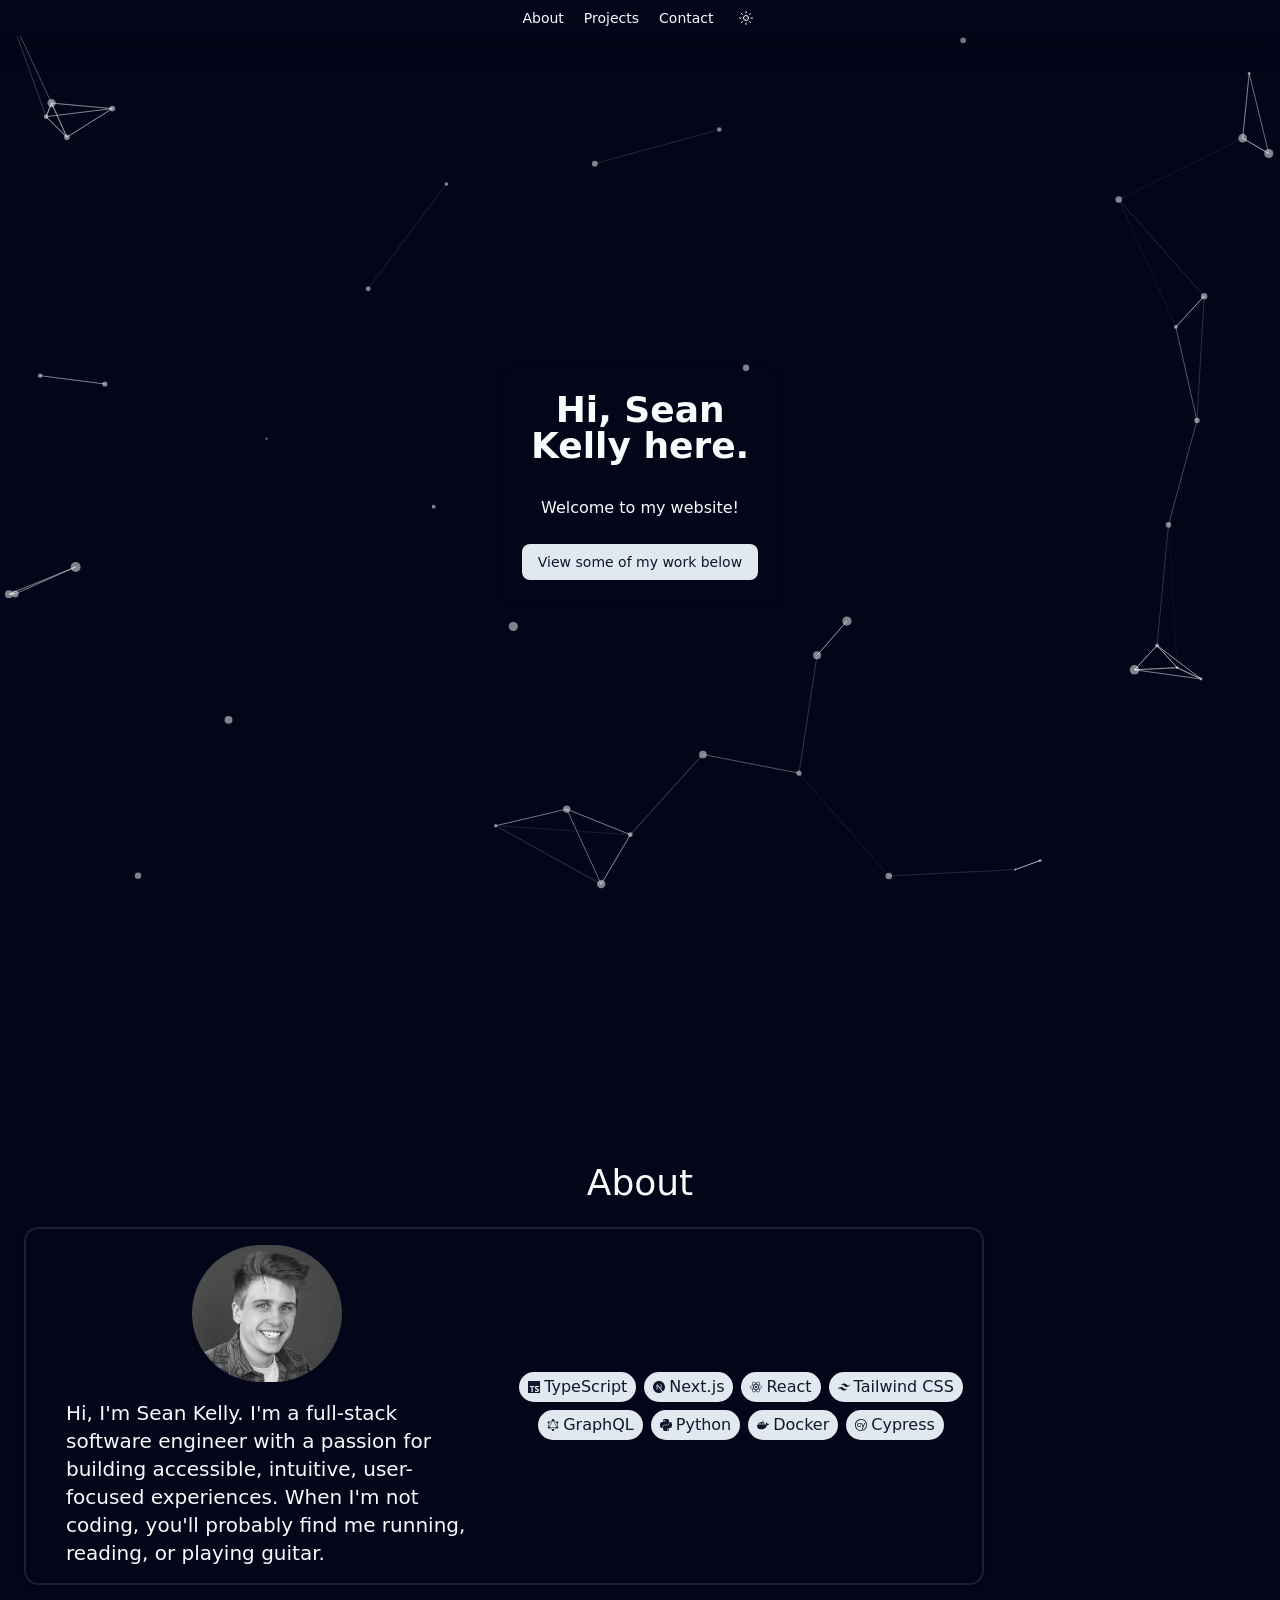
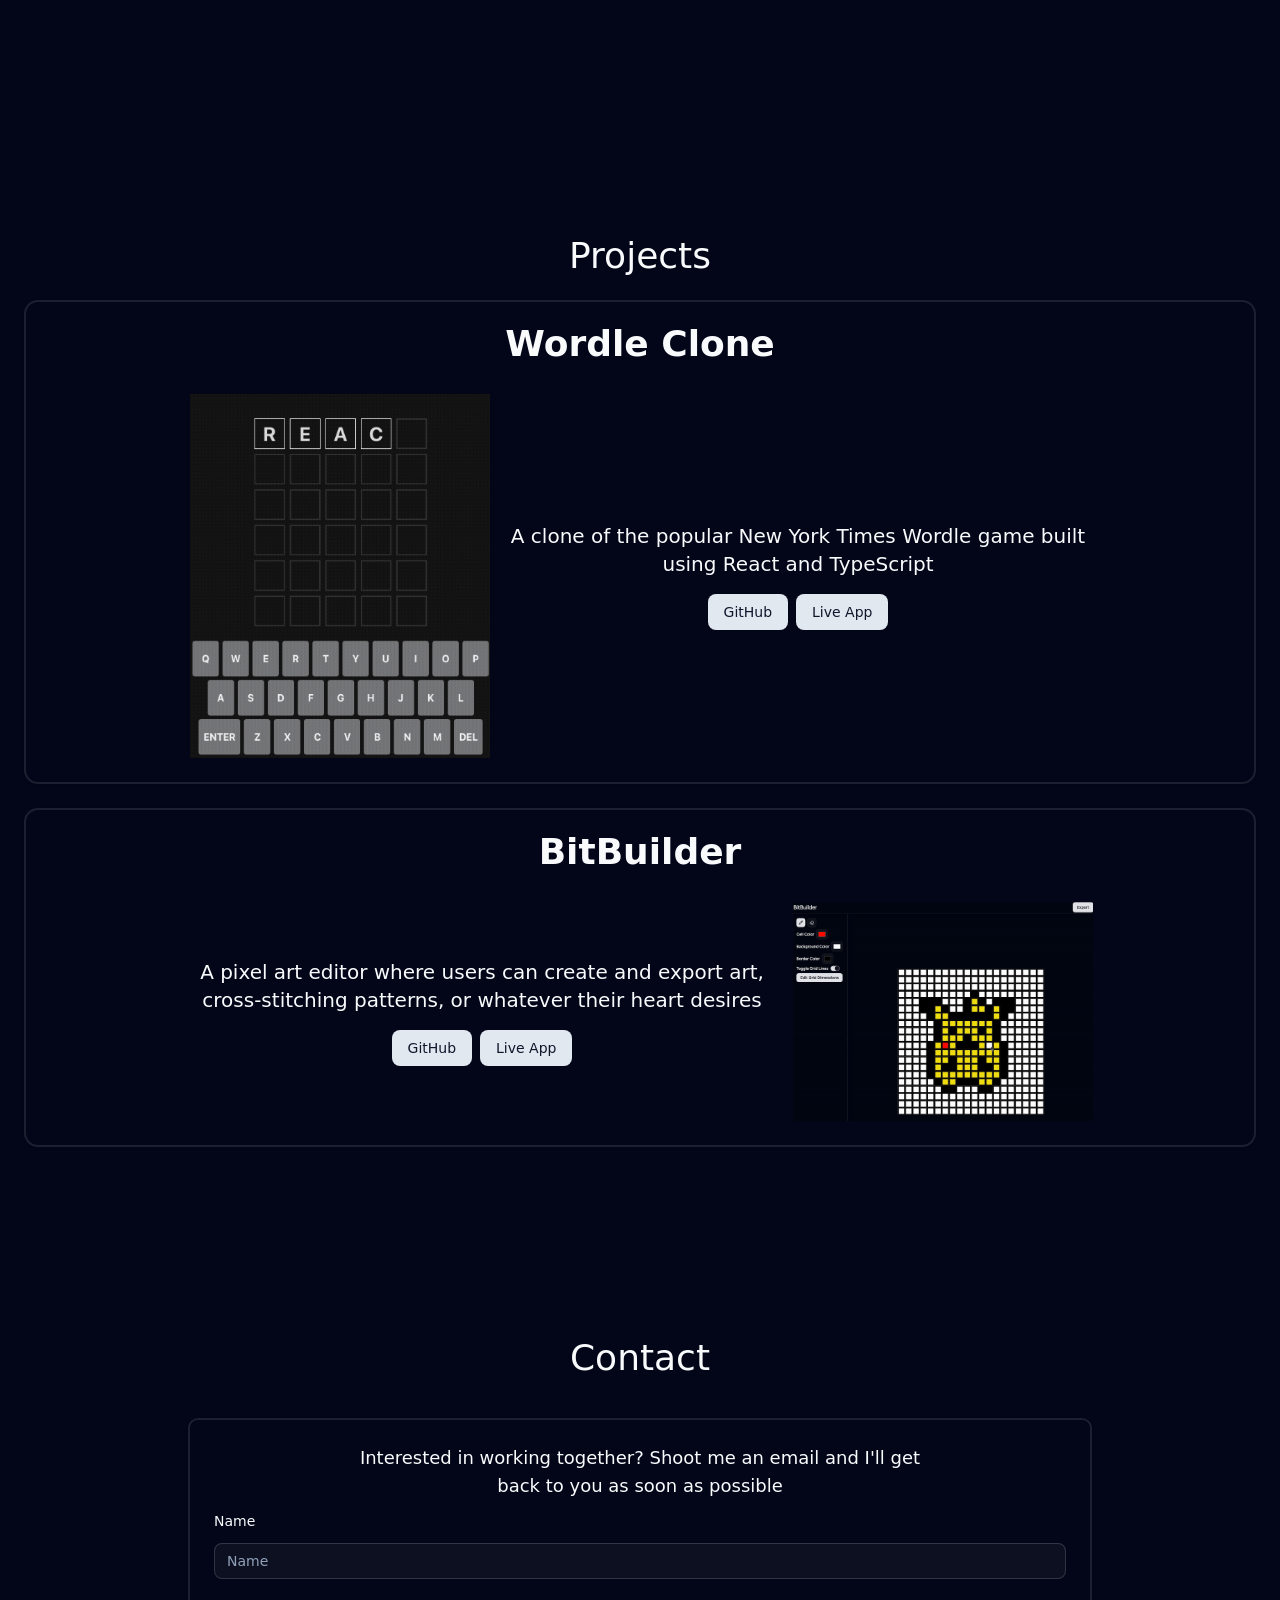
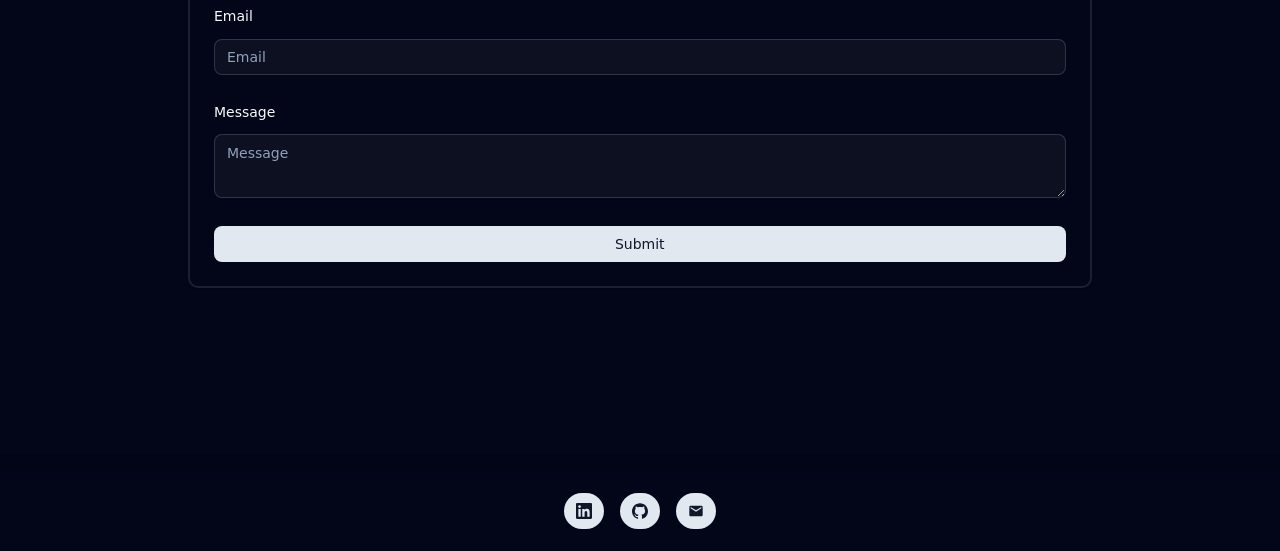
<file: index.html>
<!doctype html>
<html lang="en">
  <head>
    <meta charset="UTF-8" />
    <!-- <link rel="icon" type="image/svg+xml" href="/vite.svg" /> -->
    <meta name="viewport" content="width=device-width, initial-scale=1.0" />
    <title>Sean Kelly | Software Engineer</title>
    <script type="module" crossorigin src="/assets/index-DpFPofkm.js"></script>
    <link rel="stylesheet" crossorigin href="/assets/index-DKvy5RF0.css">
  </head>
  <body>
    <div id="root"></div>
  </body>
</html>
</file>
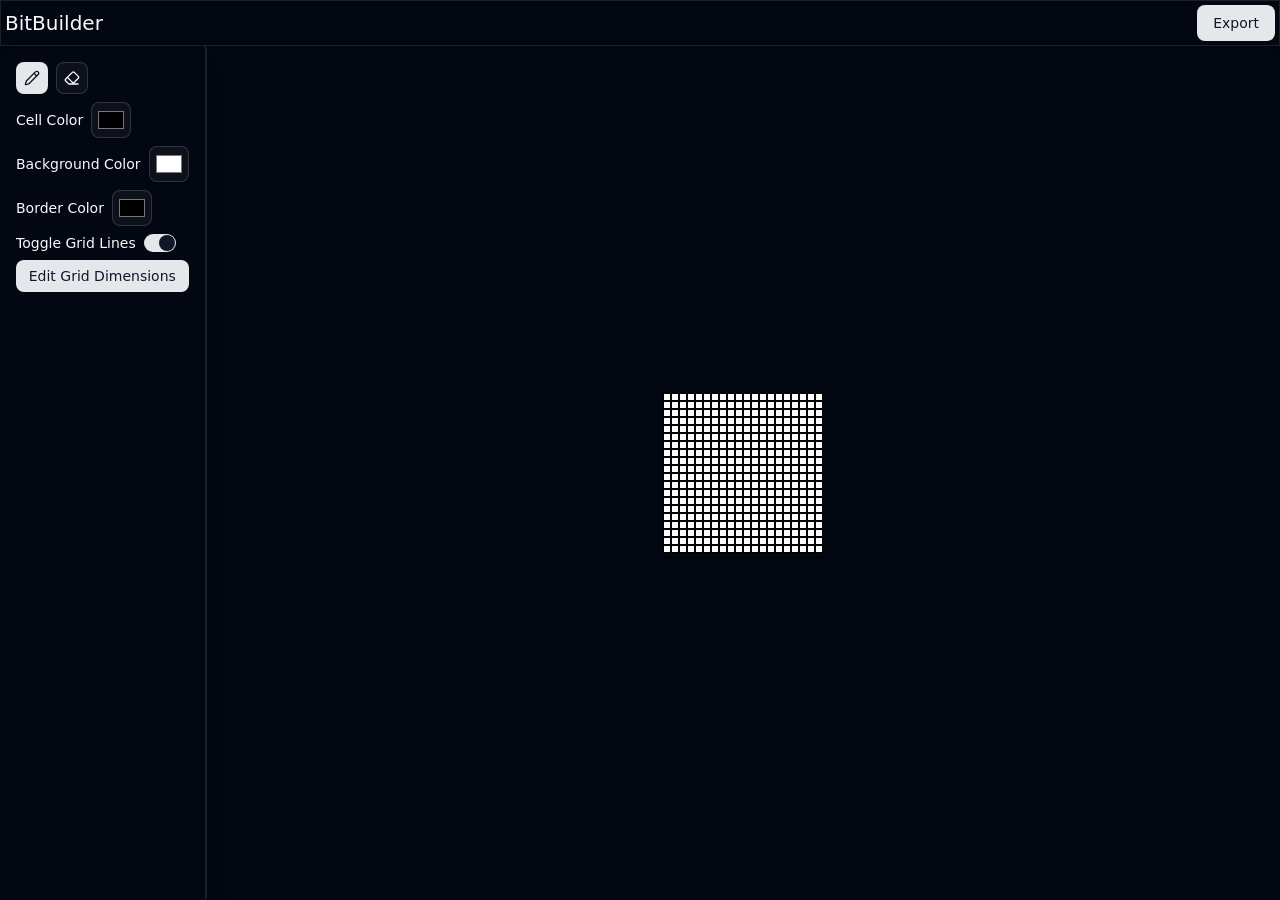
<file: bit-builder/index.html>
<!doctype html>
<html lang="en">
  <head>
    <meta charset="UTF-8" />
    <link rel="icon" type="image/svg+xml" href="/vite.svg" />
    <meta name="viewport" content="width=device-width, initial-scale=1.0" />
    <title>BitBuilder</title>
    <script type="module" crossorigin src="/bit-builder/assets/index-D9RTq_a6.js"></script>
    <link rel="stylesheet" crossorigin href="/bit-builder/assets/index-BnnnL-Ji.css">
  </head>
  <body>
    <div id="root"></div>
  </body>
</html>
</file>
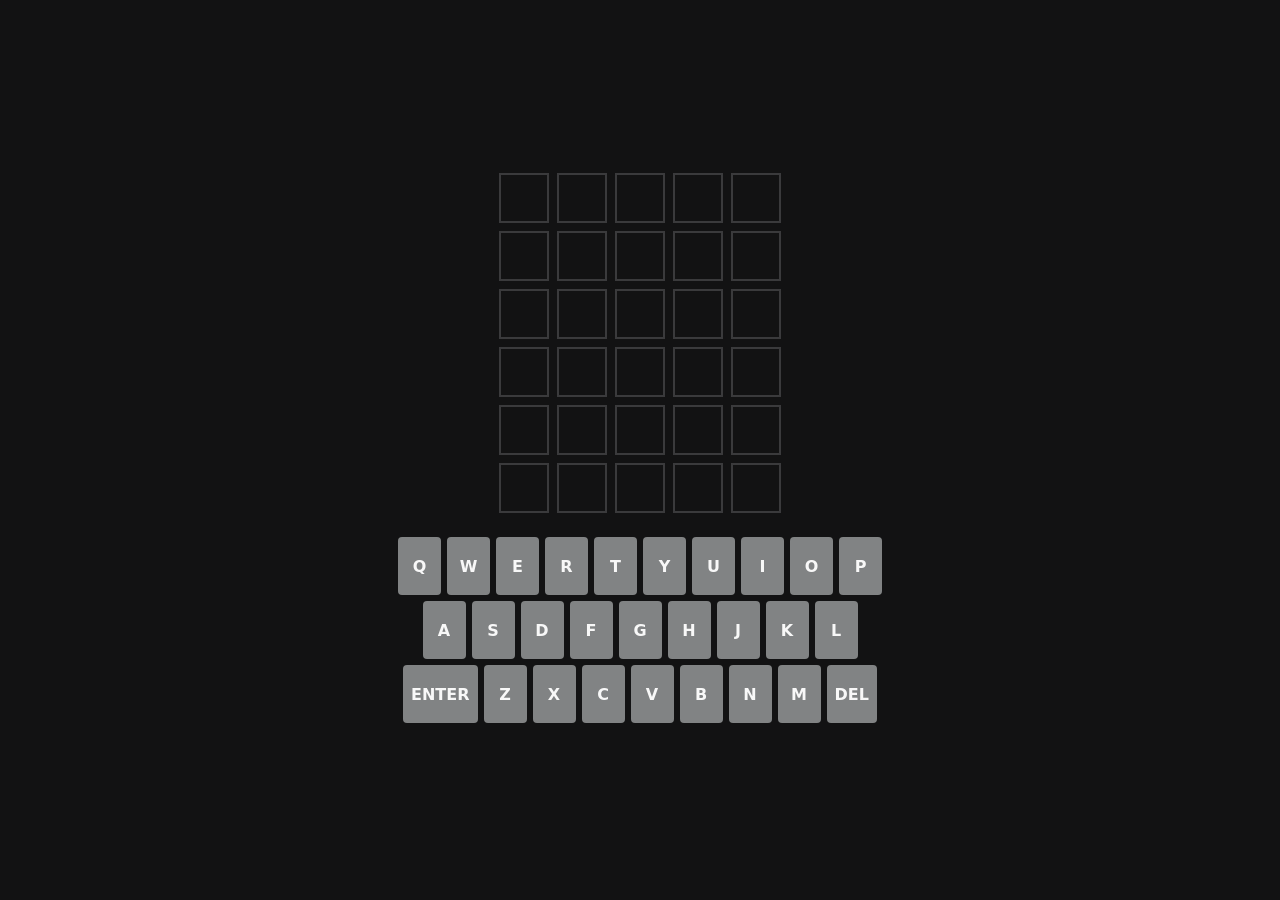
<file: wordle-clone/index.html>
<!doctype html>
<html lang="en">
  <head>
    <meta charset="UTF-8" />
    <meta name="viewport" content="width=device-width, initial-scale=1.0, viewport-fit=cover" />
    <title>Wordle - A daily word game</title>
    <script type="module" crossorigin src="/wordle-clone/assets/index-CVLmPmve.js"></script>
    <link rel="stylesheet" crossorigin href="/wordle-clone/assets/index-DfpQF8rU.css">
  </head>
  <body>
    <div id="root"></div>
  </body>
</html>
</file>
<file: bit-builder/assets/index-BnnnL-Ji.css>
@layer properties{@supports (((-webkit-hyphens:none)) and (not (margin-trim:inline))) or ((-moz-orient:inline) and (not (color:rgb(from red r g b)))){*,:before,:after,::backdrop{--tw-translate-x:0;--tw-translate-y:0;--tw-translate-z:0;--tw-rotate-x:initial;--tw-rotate-y:initial;--tw-rotate-z:initial;--tw-skew-x:initial;--tw-skew-y:initial;--tw-space-x-reverse:0;--tw-border-style:solid;--tw-leading:initial;--tw-font-weight:initial;--tw-shadow:0 0 #0000;--tw-shadow-color:initial;--tw-shadow-alpha:100%;--tw-inset-shadow:0 0 #0000;--tw-inset-shadow-color:initial;--tw-inset-shadow-alpha:100%;--tw-ring-color:initial;--tw-ring-shadow:0 0 #0000;--tw-inset-ring-color:initial;--tw-inset-ring-shadow:0 0 #0000;--tw-ring-inset:initial;--tw-ring-offset-width:0px;--tw-ring-offset-color:#fff;--tw-ring-offset-shadow:0 0 #0000;--tw-outline-style:solid;--tw-duration:initial;--tw-animation-delay:0s;--tw-animation-direction:normal;--tw-animation-duration:initial;--tw-animation-fill-mode:none;--tw-animation-iteration-count:1;--tw-enter-blur:0;--tw-enter-opacity:1;--tw-enter-rotate:0;--tw-enter-scale:1;--tw-enter-translate-x:0;--tw-enter-translate-y:0;--tw-exit-blur:0;--tw-exit-opacity:1;--tw-exit-rotate:0;--tw-exit-scale:1;--tw-exit-translate-x:0;--tw-exit-translate-y:0}}}@layer theme{:root,:host{--font-sans:ui-sans-serif,system-ui,sans-serif,"Apple Color Emoji","Segoe UI Emoji","Segoe UI Symbol","Noto Color Emoji";--font-mono:ui-monospace,SFMono-Regular,Menlo,Monaco,Consolas,"Liberation Mono","Courier New",monospace;--color-black:#000;--color-white:#fff;--spacing:.25rem;--container-lg:32rem;--text-sm:.875rem;--text-sm--line-height:calc(1.25/.875);--text-base:1rem;--text-base--line-height: 1.5 ;--text-lg:1.125rem;--text-lg--line-height:calc(1.75/1.125);--text-xl:1.25rem;--text-xl--line-height:calc(1.75/1.25);--font-weight-medium:500;--font-weight-semibold:600;--radius-xs:.125rem;--default-transition-duration:.15s;--default-transition-timing-function:cubic-bezier(.4,0,.2,1);--default-font-family:var(--font-sans);--default-mono-font-family:var(--font-mono)}}@layer base{*,:after,:before,::backdrop{box-sizing:border-box;border:0 solid;margin:0;padding:0}::file-selector-button{box-sizing:border-box;border:0 solid;margin:0;padding:0}html,:host{-webkit-text-size-adjust:100%;tab-size:4;line-height:1.5;font-family:var(--default-font-family,ui-sans-serif,system-ui,sans-serif,"Apple Color Emoji","Segoe UI Emoji","Segoe UI Symbol","Noto Color Emoji");font-feature-settings:var(--default-font-feature-settings,normal);font-variation-settings:var(--default-font-variation-settings,normal);-webkit-tap-highlight-color:transparent}hr{height:0;color:inherit;border-top-width:1px}abbr:where([title]){-webkit-text-decoration:underline dotted;text-decoration:underline dotted}h1,h2,h3,h4,h5,h6{font-size:inherit;font-weight:inherit}a{color:inherit;-webkit-text-decoration:inherit;text-decoration:inherit}b,strong{font-weight:bolder}code,kbd,samp,pre{font-family:var(--default-mono-font-family,ui-monospace,SFMono-Regular,Menlo,Monaco,Consolas,"Liberation Mono","Courier New",monospace);font-feature-settings:var(--default-mono-font-feature-settings,normal);font-variation-settings:var(--default-mono-font-variation-settings,normal);font-size:1em}small{font-size:80%}sub,sup{vertical-align:baseline;font-size:75%;line-height:0;position:relative}sub{bottom:-.25em}sup{top:-.5em}table{text-indent:0;border-color:inherit;border-collapse:collapse}:-moz-focusring{outline:auto}progress{vertical-align:baseline}summary{display:list-item}ol,ul,menu{list-style:none}img,svg,video,canvas,audio,iframe,embed,object{vertical-align:middle;display:block}img,video{max-width:100%;height:auto}button,input,select,optgroup,textarea{font:inherit;font-feature-settings:inherit;font-variation-settings:inherit;letter-spacing:inherit;color:inherit;opacity:1;background-color:#0000;border-radius:0}::file-selector-button{font:inherit;font-feature-settings:inherit;font-variation-settings:inherit;letter-spacing:inherit;color:inherit;opacity:1;background-color:#0000;border-radius:0}:where(select:is([multiple],[size])) optgroup{font-weight:bolder}:where(select:is([multiple],[size])) optgroup option{padding-inline-start:20px}::file-selector-button{margin-inline-end:4px}::placeholder{opacity:1}@supports (not ((-webkit-appearance:-apple-pay-button))) or (contain-intrinsic-size:1px){::placeholder{color:currentColor}@supports (color:color-mix(in lab,red,red)){::placeholder{color:color-mix(in oklab,currentcolor 50%,transparent)}}}textarea{resize:vertical}::-webkit-search-decoration{-webkit-appearance:none}::-webkit-date-and-time-value{min-height:1lh;text-align:inherit}::-webkit-datetime-edit{display:inline-flex}::-webkit-datetime-edit-fields-wrapper{padding:0}::-webkit-datetime-edit{padding-block:0}::-webkit-datetime-edit-year-field{padding-block:0}::-webkit-datetime-edit-month-field{padding-block:0}::-webkit-datetime-edit-day-field{padding-block:0}::-webkit-datetime-edit-hour-field{padding-block:0}::-webkit-datetime-edit-minute-field{padding-block:0}::-webkit-datetime-edit-second-field{padding-block:0}::-webkit-datetime-edit-millisecond-field{padding-block:0}::-webkit-datetime-edit-meridiem-field{padding-block:0}::-webkit-calendar-picker-indicator{line-height:1}:-moz-ui-invalid{box-shadow:none}button,input:where([type=button],[type=reset],[type=submit]){appearance:button}::file-selector-button{appearance:button}::-webkit-inner-spin-button{height:auto}::-webkit-outer-spin-button{height:auto}[hidden]:where(:not([hidden=until-found])){display:none!important}*{border-color:var(--border);outline-color:var(--ring)}@supports (color:color-mix(in lab,red,red)){*{outline-color:color-mix(in oklab,var(--ring)50%,transparent)}}body{background-color:var(--background);color:var(--foreground)}}@layer components;@layer utilities{.pointer-events-none{pointer-events:none}.sr-only{clip-path:inset(50%);white-space:nowrap;border-width:0;width:1px;height:1px;margin:-1px;padding:0;position:absolute;overflow:hidden}.absolute{position:absolute}.fixed{position:fixed}.inset-0{inset:calc(var(--spacing)*0)}.top-1\/2{top:50%}.top-4{top:calc(var(--spacing)*4)}.top-5{top:calc(var(--spacing)*5)}.top-\[50\%\]{top:50%}.right-4{right:calc(var(--spacing)*4)}.left-\[50\%\]{left:50%}.z-50{z-index:50}.container{width:100%}@media(min-width:40rem){.container{max-width:40rem}}@media(min-width:48rem){.container{max-width:48rem}}@media(min-width:64rem){.container{max-width:64rem}}@media(min-width:80rem){.container{max-width:80rem}}@media(min-width:96rem){.container{max-width:96rem}}.box-border{box-sizing:border-box}.block{display:block}.flex{display:flex}.grid{display:grid}.inline-flex{display:inline-flex}.size-4{width:calc(var(--spacing)*4);height:calc(var(--spacing)*4)}.size-8{width:calc(var(--spacing)*8);height:calc(var(--spacing)*8)}.size-9{width:calc(var(--spacing)*9);height:calc(var(--spacing)*9)}.size-10{width:calc(var(--spacing)*10);height:calc(var(--spacing)*10)}.h-8{height:calc(var(--spacing)*8)}.h-9{height:calc(var(--spacing)*9)}.h-10{height:calc(var(--spacing)*10)}.h-\[1\.15rem\]{height:1.15rem}.h-auto{height:auto}.h-full{height:100%}.h-screen{height:100vh}.w-8{width:calc(var(--spacing)*8)}.w-10{width:calc(var(--spacing)*10)}.w-full{width:100%}.w-screen{width:100vw}.max-w-\[calc\(100\%-2rem\)\]{max-width:calc(100% - 2rem)}.min-w-0{min-width:calc(var(--spacing)*0)}.flex-1{flex:1}.shrink-0{flex-shrink:0}.translate-x-\[-50\%\]{--tw-translate-x:-50%;translate:var(--tw-translate-x)var(--tw-translate-y)}.-translate-y-1\/2{--tw-translate-y: -50% ;translate:var(--tw-translate-x)var(--tw-translate-y)}.translate-y-\[-50\%\]{--tw-translate-y:-50%;translate:var(--tw-translate-x)var(--tw-translate-y)}.transform{transform:var(--tw-rotate-x,)var(--tw-rotate-y,)var(--tw-rotate-z,)var(--tw-skew-x,)var(--tw-skew-y,)}.touch-none{touch-action:none}.resize{resize:both}.flex-col{flex-direction:column}.flex-col-reverse{flex-direction:column-reverse}.flex-row{flex-direction:row}.items-center{align-items:center}.justify-between{justify-content:space-between}.justify-center{justify-content:center}.justify-start{justify-content:flex-start}.gap-0{gap:calc(var(--spacing)*0)}.gap-1\.5{gap:calc(var(--spacing)*1.5)}.gap-2{gap:calc(var(--spacing)*2)}.gap-3{gap:calc(var(--spacing)*3)}.gap-4{gap:calc(var(--spacing)*4)}:where(.space-x-2>:not(:last-child)){--tw-space-x-reverse:0;margin-inline-start:calc(calc(var(--spacing)*2)*var(--tw-space-x-reverse));margin-inline-end:calc(calc(var(--spacing)*2)*calc(1 - var(--tw-space-x-reverse)))}.justify-self-start{justify-self:flex-start}.overflow-hidden{overflow:hidden}.rounded{border-radius:.25rem}.rounded-full{border-radius:3.40282e38px}.rounded-lg{border-radius:var(--radius)}.rounded-md{border-radius:calc(var(--radius) - 2px)}.rounded-xs{border-radius:var(--radius-xs)}.border{border-style:var(--tw-border-style);border-width:1px}.border-t-2{border-top-style:var(--tw-border-style);border-top-width:2px}.border-input{border-color:var(--input)}.border-transparent{border-color:#0000}.bg-background{background-color:var(--background)}.bg-black\/50{background-color:#00000080}@supports (color:color-mix(in lab,red,red)){.bg-black\/50{background-color:color-mix(in oklab,var(--color-black)50%,transparent)}}.bg-destructive{background-color:var(--destructive)}.bg-primary{background-color:var(--primary)}.bg-secondary{background-color:var(--secondary)}.bg-transparent{background-color:#0000}.p-1{padding:calc(var(--spacing)*1)}.p-4{padding:calc(var(--spacing)*4)}.p-6{padding:calc(var(--spacing)*6)}.px-3{padding-inline:calc(var(--spacing)*3)}.px-4{padding-inline:calc(var(--spacing)*4)}.px-6{padding-inline:calc(var(--spacing)*6)}.py-1{padding-block:calc(var(--spacing)*1)}.py-2{padding-block:calc(var(--spacing)*2)}.text-center{text-align:center}.text-base{font-size:var(--text-base);line-height:var(--tw-leading,var(--text-base--line-height))}.text-lg{font-size:var(--text-lg);line-height:var(--tw-leading,var(--text-lg--line-height))}.text-sm{font-size:var(--text-sm);line-height:var(--tw-leading,var(--text-sm--line-height))}.text-xl{font-size:var(--text-xl);line-height:var(--tw-leading,var(--text-xl--line-height))}.leading-none{--tw-leading:1;line-height:1}.font-medium{--tw-font-weight:var(--font-weight-medium);font-weight:var(--font-weight-medium)}.font-semibold{--tw-font-weight:var(--font-weight-semibold);font-weight:var(--font-weight-semibold)}.whitespace-nowrap{white-space:nowrap}.text-muted-foreground{color:var(--muted-foreground)}.text-primary{color:var(--primary)}.text-primary-foreground{color:var(--primary-foreground)}.text-secondary-foreground{color:var(--secondary-foreground)}.text-white{color:var(--color-white)}.underline-offset-4{text-underline-offset:4px}.opacity-70{opacity:.7}.shadow-lg{--tw-shadow:0 10px 15px -3px var(--tw-shadow-color,#0000001a),0 4px 6px -4px var(--tw-shadow-color,#0000001a);box-shadow:var(--tw-inset-shadow),var(--tw-inset-ring-shadow),var(--tw-ring-offset-shadow),var(--tw-ring-shadow),var(--tw-shadow)}.shadow-md{--tw-shadow:0 4px 6px -1px var(--tw-shadow-color,#0000001a),0 2px 4px -2px var(--tw-shadow-color,#0000001a);box-shadow:var(--tw-inset-shadow),var(--tw-inset-ring-shadow),var(--tw-ring-offset-shadow),var(--tw-ring-shadow),var(--tw-shadow)}.shadow-xl{--tw-shadow:0 20px 25px -5px var(--tw-shadow-color,#0000001a),0 8px 10px -6px var(--tw-shadow-color,#0000001a);box-shadow:var(--tw-inset-shadow),var(--tw-inset-ring-shadow),var(--tw-ring-offset-shadow),var(--tw-ring-shadow),var(--tw-shadow)}.shadow-xs{--tw-shadow:0 1px 2px 0 var(--tw-shadow-color,#0000000d);box-shadow:var(--tw-inset-shadow),var(--tw-inset-ring-shadow),var(--tw-ring-offset-shadow),var(--tw-ring-shadow),var(--tw-shadow)}.ring-0{--tw-ring-shadow:var(--tw-ring-inset,)0 0 0 calc(0px + var(--tw-ring-offset-width))var(--tw-ring-color,currentcolor);box-shadow:var(--tw-inset-shadow),var(--tw-inset-ring-shadow),var(--tw-ring-offset-shadow),var(--tw-ring-shadow),var(--tw-shadow)}.ring-offset-background{--tw-ring-offset-color:var(--background)}.outline{outline-style:var(--tw-outline-style);outline-width:1px}.transition-\[color\,box-shadow\]{transition-property:color,box-shadow;transition-timing-function:var(--tw-ease,var(--default-transition-timing-function));transition-duration:var(--tw-duration,var(--default-transition-duration))}.transition-all{transition-property:all;transition-timing-function:var(--tw-ease,var(--default-transition-timing-function));transition-duration:var(--tw-duration,var(--default-transition-duration))}.transition-opacity{transition-property:opacity;transition-timing-function:var(--tw-ease,var(--default-transition-timing-function));transition-duration:var(--tw-duration,var(--default-transition-duration))}.transition-transform{transition-property:transform,translate,scale,rotate;transition-timing-function:var(--tw-ease,var(--default-transition-timing-function));transition-duration:var(--tw-duration,var(--default-transition-duration))}.duration-200{--tw-duration:.2s;transition-duration:.2s}.outline-none{--tw-outline-style:none;outline-style:none}.select-none{-webkit-user-select:none;user-select:none}.group-data-\[disabled\=true\]\:pointer-events-none:is(:where(.group)[data-disabled=true] *){pointer-events:none}.group-data-\[disabled\=true\]\:opacity-50:is(:where(.group)[data-disabled=true] *){opacity:.5}.peer-disabled\:cursor-not-allowed:is(:where(.peer):disabled~*){cursor:not-allowed}.peer-disabled\:opacity-50:is(:where(.peer):disabled~*){opacity:.5}.selection\:bg-primary ::selection{background-color:var(--primary)}.selection\:bg-primary::selection{background-color:var(--primary)}.selection\:text-primary-foreground ::selection{color:var(--primary-foreground)}.selection\:text-primary-foreground::selection{color:var(--primary-foreground)}.file\:inline-flex::file-selector-button{display:inline-flex}.file\:h-7::file-selector-button{height:calc(var(--spacing)*7)}.file\:border-0::file-selector-button{border-style:var(--tw-border-style);border-width:0}.file\:bg-transparent::file-selector-button{background-color:#0000}.file\:text-sm::file-selector-button{font-size:var(--text-sm);line-height:var(--tw-leading,var(--text-sm--line-height))}.file\:font-medium::file-selector-button{--tw-font-weight:var(--font-weight-medium);font-weight:var(--font-weight-medium)}.file\:text-foreground::file-selector-button{color:var(--foreground)}.placeholder\:text-muted-foreground::placeholder{color:var(--muted-foreground)}@media(hover:hover){.hover\:bg-accent:hover{background-color:var(--accent)}.hover\:bg-destructive\/90:hover{background-color:var(--destructive)}@supports (color:color-mix(in lab,red,red)){.hover\:bg-destructive\/90:hover{background-color:color-mix(in oklab,var(--destructive)90%,transparent)}}.hover\:bg-primary\/90:hover{background-color:var(--primary)}@supports (color:color-mix(in lab,red,red)){.hover\:bg-primary\/90:hover{background-color:color-mix(in oklab,var(--primary)90%,transparent)}}.hover\:bg-secondary\/80:hover{background-color:var(--secondary)}@supports (color:color-mix(in lab,red,red)){.hover\:bg-secondary\/80:hover{background-color:color-mix(in oklab,var(--secondary)80%,transparent)}}.hover\:text-accent-foreground:hover{color:var(--accent-foreground)}.hover\:underline:hover{text-decoration-line:underline}.hover\:opacity-100:hover{opacity:1}}.focus\:ring-2:focus{--tw-ring-shadow:var(--tw-ring-inset,)0 0 0 calc(2px + var(--tw-ring-offset-width))var(--tw-ring-color,currentcolor);box-shadow:var(--tw-inset-shadow),var(--tw-inset-ring-shadow),var(--tw-ring-offset-shadow),var(--tw-ring-shadow),var(--tw-shadow)}.focus\:ring-ring:focus{--tw-ring-color:var(--ring)}.focus\:ring-offset-2:focus{--tw-ring-offset-width:2px;--tw-ring-offset-shadow:var(--tw-ring-inset,)0 0 0 var(--tw-ring-offset-width)var(--tw-ring-offset-color)}.focus\:outline-hidden:focus{--tw-outline-style:none;outline-style:none}@media(forced-colors:active){.focus\:outline-hidden:focus{outline-offset:2px;outline:2px solid #0000}}.focus-visible\:border-ring:focus-visible{border-color:var(--ring)}.focus-visible\:ring-\[3px\]:focus-visible{--tw-ring-shadow:var(--tw-ring-inset,)0 0 0 calc(3px + var(--tw-ring-offset-width))var(--tw-ring-color,currentcolor);box-shadow:var(--tw-inset-shadow),var(--tw-inset-ring-shadow),var(--tw-ring-offset-shadow),var(--tw-ring-shadow),var(--tw-shadow)}.focus-visible\:ring-destructive\/20:focus-visible{--tw-ring-color:var(--destructive)}@supports (color:color-mix(in lab,red,red)){.focus-visible\:ring-destructive\/20:focus-visible{--tw-ring-color:color-mix(in oklab,var(--destructive)20%,transparent)}}.focus-visible\:ring-ring\/50:focus-visible{--tw-ring-color:var(--ring)}@supports (color:color-mix(in lab,red,red)){.focus-visible\:ring-ring\/50:focus-visible{--tw-ring-color:color-mix(in oklab,var(--ring)50%,transparent)}}.disabled\:pointer-events-none:disabled{pointer-events:none}.disabled\:cursor-not-allowed:disabled{cursor:not-allowed}.disabled\:opacity-50:disabled{opacity:.5}.has-\[\>svg\]\:px-2\.5:has(>svg){padding-inline:calc(var(--spacing)*2.5)}.has-\[\>svg\]\:px-3:has(>svg){padding-inline:calc(var(--spacing)*3)}.has-\[\>svg\]\:px-4:has(>svg){padding-inline:calc(var(--spacing)*4)}.aria-invalid\:border-destructive[aria-invalid=true]{border-color:var(--destructive)}.aria-invalid\:ring-destructive\/20[aria-invalid=true]{--tw-ring-color:var(--destructive)}@supports (color:color-mix(in lab,red,red)){.aria-invalid\:ring-destructive\/20[aria-invalid=true]{--tw-ring-color:color-mix(in oklab,var(--destructive)20%,transparent)}}.data-\[state\=checked\]\:translate-x-\[calc\(100\%-2px\)\][data-state=checked]{--tw-translate-x: calc(100% - 2px) ;translate:var(--tw-translate-x)var(--tw-translate-y)}.data-\[state\=checked\]\:bg-primary[data-state=checked]{background-color:var(--primary)}.data-\[state\=closed\]\:animate-out[data-state=closed]{animation:exit var(--tw-animation-duration,var(--tw-duration,.15s))var(--tw-ease,ease)var(--tw-animation-delay,0s)var(--tw-animation-iteration-count,1)var(--tw-animation-direction,normal)var(--tw-animation-fill-mode,none)}.data-\[state\=closed\]\:fade-out-0[data-state=closed]{--tw-exit-opacity:0}.data-\[state\=closed\]\:zoom-out-95[data-state=closed]{--tw-exit-scale:.95}.data-\[state\=open\]\:animate-in[data-state=open]{animation:enter var(--tw-animation-duration,var(--tw-duration,.15s))var(--tw-ease,ease)var(--tw-animation-delay,0s)var(--tw-animation-iteration-count,1)var(--tw-animation-direction,normal)var(--tw-animation-fill-mode,none)}.data-\[state\=open\]\:bg-accent[data-state=open]{background-color:var(--accent)}.data-\[state\=open\]\:text-muted-foreground[data-state=open]{color:var(--muted-foreground)}.data-\[state\=open\]\:fade-in-0[data-state=open]{--tw-enter-opacity:0}.data-\[state\=open\]\:zoom-in-95[data-state=open]{--tw-enter-scale:.95}.data-\[state\=unchecked\]\:translate-x-0[data-state=unchecked]{--tw-translate-x:calc(var(--spacing)*0);translate:var(--tw-translate-x)var(--tw-translate-y)}.data-\[state\=unchecked\]\:bg-input[data-state=unchecked]{background-color:var(--input)}@media(min-width:40rem){.sm\:h-full{height:100%}.sm\:w-fit{width:fit-content}.sm\:max-w-lg{max-width:var(--container-lg)}.sm\:flex-row{flex-direction:row}.sm\:justify-end{justify-content:flex-end}.sm\:border-t-0{border-top-style:var(--tw-border-style);border-top-width:0}.sm\:border-r-2{border-right-style:var(--tw-border-style);border-right-width:2px}.sm\:text-left{text-align:left}}@media(min-width:48rem){.md\:text-sm{font-size:var(--text-sm);line-height:var(--tw-leading,var(--text-sm--line-height))}}.dark\:border-input:is(.dark *){border-color:var(--input)}.dark\:bg-destructive\/60:is(.dark *){background-color:var(--destructive)}@supports (color:color-mix(in lab,red,red)){.dark\:bg-destructive\/60:is(.dark *){background-color:color-mix(in oklab,var(--destructive)60%,transparent)}}.dark\:bg-input\/30:is(.dark *){background-color:var(--input)}@supports (color:color-mix(in lab,red,red)){.dark\:bg-input\/30:is(.dark *){background-color:color-mix(in oklab,var(--input)30%,transparent)}}@media(hover:hover){.dark\:hover\:bg-accent\/50:is(.dark *):hover{background-color:var(--accent)}@supports (color:color-mix(in lab,red,red)){.dark\:hover\:bg-accent\/50:is(.dark *):hover{background-color:color-mix(in oklab,var(--accent)50%,transparent)}}.dark\:hover\:bg-input\/50:is(.dark *):hover{background-color:var(--input)}@supports (color:color-mix(in lab,red,red)){.dark\:hover\:bg-input\/50:is(.dark *):hover{background-color:color-mix(in oklab,var(--input)50%,transparent)}}}.dark\:focus-visible\:ring-destructive\/40:is(.dark *):focus-visible{--tw-ring-color:var(--destructive)}@supports (color:color-mix(in lab,red,red)){.dark\:focus-visible\:ring-destructive\/40:is(.dark *):focus-visible{--tw-ring-color:color-mix(in oklab,var(--destructive)40%,transparent)}}.dark\:aria-invalid\:ring-destructive\/40:is(.dark *)[aria-invalid=true]{--tw-ring-color:var(--destructive)}@supports (color:color-mix(in lab,red,red)){.dark\:aria-invalid\:ring-destructive\/40:is(.dark *)[aria-invalid=true]{--tw-ring-color:color-mix(in oklab,var(--destructive)40%,transparent)}}.dark\:data-\[state\=checked\]\:bg-primary-foreground:is(.dark *)[data-state=checked]{background-color:var(--primary-foreground)}.dark\:data-\[state\=unchecked\]\:bg-foreground:is(.dark *)[data-state=unchecked]{background-color:var(--foreground)}.dark\:data-\[state\=unchecked\]\:bg-input\/80:is(.dark *)[data-state=unchecked]{background-color:var(--input)}@supports (color:color-mix(in lab,red,red)){.dark\:data-\[state\=unchecked\]\:bg-input\/80:is(.dark *)[data-state=unchecked]{background-color:color-mix(in oklab,var(--input)80%,transparent)}}.\[\&_svg\]\:pointer-events-none svg{pointer-events:none}.\[\&_svg\]\:shrink-0 svg{flex-shrink:0}.\[\&_svg\:not\(\[class\*\=\'size-\'\]\)\]\:size-4 svg:not([class*=size-]){width:calc(var(--spacing)*4);height:calc(var(--spacing)*4)}}@property --tw-animation-delay{syntax:"*";inherits:false;initial-value:0s}@property --tw-animation-direction{syntax:"*";inherits:false;initial-value:normal}@property --tw-animation-duration{syntax:"*";inherits:false}@property --tw-animation-fill-mode{syntax:"*";inherits:false;initial-value:none}@property --tw-animation-iteration-count{syntax:"*";inherits:false;initial-value:1}@property --tw-enter-blur{syntax:"*";inherits:false;initial-value:0}@property --tw-enter-opacity{syntax:"*";inherits:false;initial-value:1}@property --tw-enter-rotate{syntax:"*";inherits:false;initial-value:0}@property --tw-enter-scale{syntax:"*";inherits:false;initial-value:1}@property --tw-enter-translate-x{syntax:"*";inherits:false;initial-value:0}@property --tw-enter-translate-y{syntax:"*";inherits:false;initial-value:0}@property --tw-exit-blur{syntax:"*";inherits:false;initial-value:0}@property --tw-exit-opacity{syntax:"*";inherits:false;initial-value:1}@property --tw-exit-rotate{syntax:"*";inherits:false;initial-value:0}@property --tw-exit-scale{syntax:"*";inherits:false;initial-value:1}@property --tw-exit-translate-x{syntax:"*";inherits:false;initial-value:0}@property --tw-exit-translate-y{syntax:"*";inherits:false;initial-value:0}:root{--radius:.625rem;--background:oklch(100% 0 0);--foreground:oklch(13% .028 261.692);--card:oklch(100% 0 0);--card-foreground:oklch(13% .028 261.692);--popover:oklch(100% 0 0);--popover-foreground:oklch(13% .028 261.692);--primary:oklch(21% .034 264.665);--primary-foreground:oklch(98.5% .002 247.839);--secondary:oklch(96.7% .003 264.542);--secondary-foreground:oklch(21% .034 264.665);--muted:oklch(96.7% .003 264.542);--muted-foreground:oklch(55.1% .027 264.364);--accent:oklch(96.7% .003 264.542);--accent-foreground:oklch(21% .034 264.665);--destructive:oklch(57.7% .245 27.325);--border:oklch(92.8% .006 264.531);--input:oklch(92.8% .006 264.531);--ring:oklch(70.7% .022 261.325);--chart-1:oklch(64.6% .222 41.116);--chart-2:oklch(60% .118 184.704);--chart-3:oklch(39.8% .07 227.392);--chart-4:oklch(82.8% .189 84.429);--chart-5:oklch(76.9% .188 70.08);--sidebar:oklch(98.5% .002 247.839);--sidebar-foreground:oklch(13% .028 261.692);--sidebar-primary:oklch(21% .034 264.665);--sidebar-primary-foreground:oklch(98.5% .002 247.839);--sidebar-accent:oklch(96.7% .003 264.542);--sidebar-accent-foreground:oklch(21% .034 264.665);--sidebar-border:oklch(92.8% .006 264.531);--sidebar-ring:oklch(70.7% .022 261.325)}.dark{--background:oklch(13% .028 261.692);--foreground:oklch(98.5% .002 247.839);--card:oklch(21% .034 264.665);--card-foreground:oklch(98.5% .002 247.839);--popover:oklch(21% .034 264.665);--popover-foreground:oklch(98.5% .002 247.839);--primary:oklch(92.8% .006 264.531);--primary-foreground:oklch(21% .034 264.665);--secondary:oklch(27.8% .033 256.848);--secondary-foreground:oklch(98.5% .002 247.839);--muted:oklch(27.8% .033 256.848);--muted-foreground:oklch(70.7% .022 261.325);--accent:oklch(27.8% .033 256.848);--accent-foreground:oklch(98.5% .002 247.839);--destructive:oklch(70.4% .191 22.216);--border:oklch(100% 0 0/.1);--input:oklch(100% 0 0/.15);--ring:oklch(55.1% .027 264.364);--chart-1:oklch(48.8% .243 264.376);--chart-2:oklch(69.6% .17 162.48);--chart-3:oklch(76.9% .188 70.08);--chart-4:oklch(62.7% .265 303.9);--chart-5:oklch(64.5% .246 16.439);--sidebar:oklch(21% .034 264.665);--sidebar-foreground:oklch(98.5% .002 247.839);--sidebar-primary:oklch(48.8% .243 264.376);--sidebar-primary-foreground:oklch(98.5% .002 247.839);--sidebar-accent:oklch(27.8% .033 256.848);--sidebar-accent-foreground:oklch(98.5% .002 247.839);--sidebar-border:oklch(100% 0 0/.1);--sidebar-ring:oklch(55.1% .027 264.364)}@property --tw-translate-x{syntax:"*";inherits:false;initial-value:0}@property --tw-translate-y{syntax:"*";inherits:false;initial-value:0}@property --tw-translate-z{syntax:"*";inherits:false;initial-value:0}@property --tw-rotate-x{syntax:"*";inherits:false}@property --tw-rotate-y{syntax:"*";inherits:false}@property --tw-rotate-z{syntax:"*";inherits:false}@property --tw-skew-x{syntax:"*";inherits:false}@property --tw-skew-y{syntax:"*";inherits:false}@property --tw-space-x-reverse{syntax:"*";inherits:false;initial-value:0}@property --tw-border-style{syntax:"*";inherits:false;initial-value:solid}@property --tw-leading{syntax:"*";inherits:false}@property --tw-font-weight{syntax:"*";inherits:false}@property --tw-shadow{syntax:"*";inherits:false;initial-value:0 0 #0000}@property --tw-shadow-color{syntax:"*";inherits:false}@property --tw-shadow-alpha{syntax:"<percentage>";inherits:false;initial-value:100%}@property --tw-inset-shadow{syntax:"*";inherits:false;initial-value:0 0 #0000}@property --tw-inset-shadow-color{syntax:"*";inherits:false}@property --tw-inset-shadow-alpha{syntax:"<percentage>";inherits:false;initial-value:100%}@property --tw-ring-color{syntax:"*";inherits:false}@property --tw-ring-shadow{syntax:"*";inherits:false;initial-value:0 0 #0000}@property --tw-inset-ring-color{syntax:"*";inherits:false}@property --tw-inset-ring-shadow{syntax:"*";inherits:false;initial-value:0 0 #0000}@property --tw-ring-inset{syntax:"*";inherits:false}@property --tw-ring-offset-width{syntax:"<length>";inherits:false;initial-value:0}@property --tw-ring-offset-color{syntax:"*";inherits:false;initial-value:#fff}@property --tw-ring-offset-shadow{syntax:"*";inherits:false;initial-value:0 0 #0000}@property --tw-outline-style{syntax:"*";inherits:false;initial-value:solid}@property --tw-duration{syntax:"*";inherits:false}@keyframes enter{0%{opacity:var(--tw-enter-opacity,1);transform:translate3d(var(--tw-enter-translate-x,0),var(--tw-enter-translate-y,0),0)scale3d(var(--tw-enter-scale,1),var(--tw-enter-scale,1),var(--tw-enter-scale,1))rotate(var(--tw-enter-rotate,0));filter:blur(var(--tw-enter-blur,0))}}@keyframes exit{to{opacity:var(--tw-exit-opacity,1);transform:translate3d(var(--tw-exit-translate-x,0),var(--tw-exit-translate-y,0),0)scale3d(var(--tw-exit-scale,1),var(--tw-exit-scale,1),var(--tw-exit-scale,1))rotate(var(--tw-exit-rotate,0));filter:blur(var(--tw-exit-blur,0))}}
</file>
<file: wordle-clone/assets/index-DfpQF8rU.css>
:root{font-family:system-ui,Avenir,Helvetica,Arial,sans-serif;line-height:1.5;font-weight:400;color-scheme:light dark;color:#ffffffde;font-synthesis:none;text-rendering:optimizeLegibility;-webkit-font-smoothing:antialiased;-moz-osx-font-smoothing:grayscale}a{font-weight:500;color:#646cff;text-decoration:inherit}a:hover{color:#535bf2}body{margin:0;display:flex;place-items:center;min-width:320px;min-height:100vh}h1{font-size:3.2em;line-height:1.1}button{border-radius:8px;border:1px solid transparent;padding:.6em 1.2em;font-size:1em;font-weight:500;font-family:inherit;background-color:#1a1a1a;cursor:pointer;transition:border-color .25s}button:hover{border-color:#646cff}button:focus,button:focus-visible{outline:4px auto -webkit-focus-ring-color}@media (prefers-color-scheme: light){:root{color:#213547;background-color:#fff}a:hover{color:#747bff}button{background-color:#f9f9f9}}html,body,#root{margin:0;padding:0;width:100%;height:100%;text-align:center;background-color:#121213;padding-top:env(safe-area-inset-top);padding-bottom:env(safe-area-inset-bottom)}.container{display:flex;flex-direction:column;align-items:center;justify-content:center;gap:clamp(2px,1vw,6px);width:100dvw;height:100dvh}.card{display:flex;flex-direction:column;align-items:center;justify-content:space-between;position:relative;justify-self:center}@media screen and (max-width: 600px){.card{width:100vw}}.keyboardContainer{width:100%;flex-shrink:0;margin:0;padding:0;overflow:hidden}.board{display:flex;justify-self:center;flex-direction:column;gap:8px;padding:10px}.tile{align-items:center;aspect-ratio:1 / 1;border:0;background-color:transparent;display:flex;justify-content:center;max-width:60px;min-width:50px;text-transform:uppercase;box-sizing:border-box}.tile-inner{position:relative;width:100%;height:100%;transition:transform .5s ease;transform-style:preserve-3d}.tile-flipped .tile-inner{transform:rotateX(180deg)}.tile-front,.tile-back{position:absolute;width:100%;height:100%;-webkit-backface-visibility:hidden;backface-visibility:hidden}.tile-back{transform:rotateX(180deg)}.tile-letter{font-size:32px;font-weight:700;margin:0}.correct{background-color:var(--correct-letter-color);border:0}.present{background-color:var(--present-letter-color);border:0}.absent{background-color:var(--absent-letter-color);border:0}.current{border:1px solid white;box-sizing:border-box}.empty{border:2px solid var(--absent-letter-color);background-color:transparent;box-sizing:border-box}.guess{display:flex;gap:8px}.errorShake{animation:shakeRow .5s infinite}@keyframes shakeRow{0%{transform:translate(0)}25%{transform:translate(5px)}50%{transform:translate(-5px)}75%{transform:translate(5px)}to{transform:translate(0)}}:root{--correct-letter-color: #538D4E;--present-letter-color: #B59F3B;--absent-letter-color: #3A3A3C;--default-keyboard-color: #818384}.keyboard-container{display:flex;flex-direction:column;align-items:center;justify-content:center;width:100%;max-width:100%;padding:8px 0;box-sizing:border-box;overflow:hidden}.keyboard-row{display:flex;justify-content:center;gap:clamp(2px,1vw,6px);width:100%;margin-bottom:clamp(2px,1vw,6px);box-sizing:border-box;flex-wrap:nowrap}.keyboard-key{flex:1 1 auto;min-width:fit-content;max-width:clamp(28px,7vw,43px);height:clamp(36px,9vw,58px);background-color:var(--default-keyboard-color);border:none;border-radius:4px;color:#f8f8f8;font-weight:700;text-align:center;font-size:clamp(.8rem,2.5vw,1rem);transition:background-color .2s ease,transform .1s ease;box-sizing:border-box;padding:0 8px}.keyboard-key.wide{flex:2 1 auto}@media (max-width: 600px){.keyboard-key{max-width:36px;height:48px;font-size:.9rem}}@media (max-width: 400px){.keyboard-key{max-width:30px;height:42px;font-size:.8rem}}.correct-key{background-color:var(--correct-letter-color)}.present-key{background-color:var(--present-letter-color)}.absent-key{background-color:var(--absent-letter-color)}.current-key{box-sizing:border-box}.errorMessage,.gameOverMessage{position:absolute;background-color:#f8f8f8;border-radius:8px;color:#121213;padding:8px;top:-2rem;font-weight:600;z-index:9999}
</file>
<file: assets/index-DKvy5RF0.css>
/*! tailwindcss v4.1.15 | MIT License | https://tailwindcss.com */@layer properties{@supports (((-webkit-hyphens:none)) and (not (margin-trim:inline))) or ((-moz-orient:inline) and (not (color:rgb(from red r g b)))){*,:before,:after,::backdrop{--tw-scale-x:1;--tw-scale-y:1;--tw-scale-z:1;--tw-border-style:solid;--tw-leading:initial;--tw-font-weight:initial;--tw-shadow:0 0 #0000;--tw-shadow-color:initial;--tw-shadow-alpha:100%;--tw-inset-shadow:0 0 #0000;--tw-inset-shadow-color:initial;--tw-inset-shadow-alpha:100%;--tw-ring-color:initial;--tw-ring-shadow:0 0 #0000;--tw-inset-ring-color:initial;--tw-inset-ring-shadow:0 0 #0000;--tw-ring-inset:initial;--tw-ring-offset-width:0px;--tw-ring-offset-color:#fff;--tw-ring-offset-shadow:0 0 #0000;--tw-outline-style:solid;--tw-blur:initial;--tw-brightness:initial;--tw-contrast:initial;--tw-grayscale:initial;--tw-hue-rotate:initial;--tw-invert:initial;--tw-opacity:initial;--tw-saturate:initial;--tw-sepia:initial;--tw-drop-shadow:initial;--tw-drop-shadow-color:initial;--tw-drop-shadow-alpha:100%;--tw-drop-shadow-size:initial;--tw-duration:initial;--tw-animation-delay:0s;--tw-animation-direction:normal;--tw-animation-duration:initial;--tw-animation-fill-mode:none;--tw-animation-iteration-count:1;--tw-enter-blur:0;--tw-enter-opacity:1;--tw-enter-rotate:0;--tw-enter-scale:1;--tw-enter-translate-x:0;--tw-enter-translate-y:0;--tw-exit-blur:0;--tw-exit-opacity:1;--tw-exit-rotate:0;--tw-exit-scale:1;--tw-exit-translate-x:0;--tw-exit-translate-y:0}}}@layer theme{:root,:host{--font-sans:ui-sans-serif,system-ui,sans-serif,"Apple Color Emoji","Segoe UI Emoji","Segoe UI Symbol","Noto Color Emoji";--font-mono:ui-monospace,SFMono-Regular,Menlo,Monaco,Consolas,"Liberation Mono","Courier New",monospace;--color-white:#fff;--spacing:.25rem;--text-xs:.75rem;--text-xs--line-height:calc(1/.75);--text-sm:.875rem;--text-sm--line-height:calc(1.25/.875);--text-base:1rem;--text-base--line-height: 1.5 ;--text-lg:1.125rem;--text-lg--line-height:calc(1.75/1.125);--text-xl:1.25rem;--text-xl--line-height:calc(1.75/1.25);--text-4xl:2.25rem;--text-4xl--line-height:calc(2.5/2.25);--font-weight-normal:400;--font-weight-medium:500;--font-weight-semibold:600;--leading-snug:1.375;--leading-normal:1.5;--default-transition-duration:.15s;--default-transition-timing-function:cubic-bezier(.4,0,.2,1);--default-font-family:var(--font-sans);--default-mono-font-family:var(--font-mono);--color-primary:var(--primary);--animate-fadein:fadein 1s ease-out forwards}}@layer base{*,:after,:before,::backdrop{box-sizing:border-box;border:0 solid;margin:0;padding:0}::file-selector-button{box-sizing:border-box;border:0 solid;margin:0;padding:0}html,:host{-webkit-text-size-adjust:100%;tab-size:4;line-height:1.5;font-family:var(--default-font-family,ui-sans-serif,system-ui,sans-serif,"Apple Color Emoji","Segoe UI Emoji","Segoe UI Symbol","Noto Color Emoji");font-feature-settings:var(--default-font-feature-settings,normal);font-variation-settings:var(--default-font-variation-settings,normal);-webkit-tap-highlight-color:transparent}hr{height:0;color:inherit;border-top-width:1px}abbr:where([title]){-webkit-text-decoration:underline dotted;text-decoration:underline dotted}h1,h2,h3,h4,h5,h6{font-size:inherit;font-weight:inherit}a{color:inherit;-webkit-text-decoration:inherit;text-decoration:inherit}b,strong{font-weight:bolder}code,kbd,samp,pre{font-family:var(--default-mono-font-family,ui-monospace,SFMono-Regular,Menlo,Monaco,Consolas,"Liberation Mono","Courier New",monospace);font-feature-settings:var(--default-mono-font-feature-settings,normal);font-variation-settings:var(--default-mono-font-variation-settings,normal);font-size:1em}small{font-size:80%}sub,sup{vertical-align:baseline;font-size:75%;line-height:0;position:relative}sub{bottom:-.25em}sup{top:-.5em}table{text-indent:0;border-color:inherit;border-collapse:collapse}:-moz-focusring{outline:auto}progress{vertical-align:baseline}summary{display:list-item}ol,ul,menu{list-style:none}img,svg,video,canvas,audio,iframe,embed,object{vertical-align:middle;display:block}img,video{max-width:100%;height:auto}button,input,select,optgroup,textarea{font:inherit;font-feature-settings:inherit;font-variation-settings:inherit;letter-spacing:inherit;color:inherit;opacity:1;background-color:#0000;border-radius:0}::file-selector-button{font:inherit;font-feature-settings:inherit;font-variation-settings:inherit;letter-spacing:inherit;color:inherit;opacity:1;background-color:#0000;border-radius:0}:where(select:is([multiple],[size])) optgroup{font-weight:bolder}:where(select:is([multiple],[size])) optgroup option{padding-inline-start:20px}::file-selector-button{margin-inline-end:4px}::placeholder{opacity:1}@supports (not ((-webkit-appearance:-apple-pay-button))) or (contain-intrinsic-size:1px){::placeholder{color:currentColor}@supports (color:color-mix(in lab,red,red)){::placeholder{color:color-mix(in oklab,currentcolor 50%,transparent)}}}textarea{resize:vertical}::-webkit-search-decoration{-webkit-appearance:none}::-webkit-date-and-time-value{min-height:1lh;text-align:inherit}::-webkit-datetime-edit{display:inline-flex}::-webkit-datetime-edit-fields-wrapper{padding:0}::-webkit-datetime-edit{padding-block:0}::-webkit-datetime-edit-year-field{padding-block:0}::-webkit-datetime-edit-month-field{padding-block:0}::-webkit-datetime-edit-day-field{padding-block:0}::-webkit-datetime-edit-hour-field{padding-block:0}::-webkit-datetime-edit-minute-field{padding-block:0}::-webkit-datetime-edit-second-field{padding-block:0}::-webkit-datetime-edit-millisecond-field{padding-block:0}::-webkit-datetime-edit-meridiem-field{padding-block:0}::-webkit-calendar-picker-indicator{line-height:1}:-moz-ui-invalid{box-shadow:none}button,input:where([type=button],[type=reset],[type=submit]){appearance:button}::file-selector-button{appearance:button}::-webkit-inner-spin-button{height:auto}::-webkit-outer-spin-button{height:auto}[hidden]:where(:not([hidden=until-found])){display:none!important}*{border-color:var(--border);outline-color:var(--ring)}@supports (color:color-mix(in lab,red,red)){*{outline-color:color-mix(in oklab,var(--ring)50%,transparent)}}body{background-color:var(--background);color:var(--foreground)}}@layer components;@layer utilities{.\@container\/card-header{container:card-header/inline-size}.\@container\/field-group{container:field-group/inline-size}.absolute{position:absolute}.relative{position:relative}.sticky{position:sticky}.inset-0{inset:calc(var(--spacing)*0)}.top-0{top:calc(var(--spacing)*0)}.top-1\/2{top:50%}.top-\[1px\]{top:1px}.top-\[60\%\]{top:60%}.top-full{top:100%}.left-0{left:calc(var(--spacing)*0)}.isolate{isolation:isolate}.z-10{z-index:10}.z-50{z-index:50}.z-\[1\]{z-index:1}.col-start-2{grid-column-start:2}.row-span-2{grid-row:span 2/span 2}.row-start-1{grid-row-start:1}.m-4{margin:calc(var(--spacing)*4)}.mx-auto{margin-inline:auto}.-my-2{margin-block:calc(var(--spacing)*-2)}.mt-1\.5{margin-top:calc(var(--spacing)*1.5)}.mb-3{margin-bottom:calc(var(--spacing)*3)}.ml-1{margin-left:calc(var(--spacing)*1)}.ml-4{margin-left:calc(var(--spacing)*4)}.block{display:block}.flex{display:flex}.grid{display:grid}.inline-flex{display:inline-flex}.field-sizing-content{field-sizing:content}.size-3{width:calc(var(--spacing)*3);height:calc(var(--spacing)*3)}.size-8{width:calc(var(--spacing)*8);height:calc(var(--spacing)*8)}.size-9{width:calc(var(--spacing)*9);height:calc(var(--spacing)*9)}.size-10{width:calc(var(--spacing)*10);height:calc(var(--spacing)*10)}.h-1\.5{height:calc(var(--spacing)*1.5)}.h-2{height:calc(var(--spacing)*2)}.h-5{height:calc(var(--spacing)*5)}.h-8{height:calc(var(--spacing)*8)}.h-9{height:calc(var(--spacing)*9)}.h-10{height:calc(var(--spacing)*10)}.h-\[var\(--radix-navigation-menu-viewport-height\)\]{height:var(--radix-navigation-menu-viewport-height)}.h-screen{height:100vh}.min-h-15{min-height:calc(var(--spacing)*15)}.min-h-16{min-height:calc(var(--spacing)*16)}.w-2{width:calc(var(--spacing)*2)}.w-4\/5{width:80%}.w-fit{width:fit-content}.w-full{width:100%}.w-max{width:max-content}.w-screen{width:100vw}.max-w-max{max-width:max-content}.min-w-0{min-width:calc(var(--spacing)*0)}.min-w-full{min-width:100%}.flex-1{flex:1}.shrink-0{flex-shrink:0}.scale-x-\[-1\]{--tw-scale-x:-1;scale:var(--tw-scale-x)var(--tw-scale-y)}.rotate-45{rotate:45deg}.animate-fadein{animation:1s ease-out forwards fadein}.list-disc{list-style-type:disc}.list-none{list-style-type:none}.auto-rows-min{grid-auto-rows:min-content}.grid-rows-\[auto_auto\]{grid-template-rows:auto auto}.flex-col{flex-direction:column}.flex-row{flex-direction:row}.flex-wrap{flex-wrap:wrap}.items-center{align-items:center}.items-end{align-items:flex-end}.items-start{align-items:flex-start}.justify-center{justify-content:center}.gap-1{gap:calc(var(--spacing)*1)}.gap-1\.5{gap:calc(var(--spacing)*1.5)}.gap-2{gap:calc(var(--spacing)*2)}.gap-3{gap:calc(var(--spacing)*3)}.gap-4{gap:calc(var(--spacing)*4)}.gap-6{gap:calc(var(--spacing)*6)}.gap-7{gap:calc(var(--spacing)*7)}.self-center{align-self:center}.self-start{align-self:flex-start}.justify-self-center{justify-self:center}.justify-self-end{justify-self:flex-end}.overflow-hidden{overflow:hidden}.rounded-full{border-radius:3.40282e38px}.rounded-lg{border-radius:var(--radius)}.rounded-md{border-radius:calc(var(--radius) - 2px)}.rounded-sm{border-radius:calc(var(--radius) - 4px)}.rounded-xl{border-radius:calc(var(--radius) + 4px)}.rounded-tl-sm{border-top-left-radius:calc(var(--radius) - 4px)}.border{border-style:var(--tw-border-style);border-width:1px}.border-0{border-style:var(--tw-border-style);border-width:0}.border-2{border-style:var(--tw-border-style);border-width:2px}.border-input{border-color:var(--input)}.border-transparent{border-color:#0000}.bg-background{background-color:var(--background)}.bg-border{background-color:var(--border)}.bg-card{background-color:var(--card)}.bg-destructive{background-color:var(--destructive)}.bg-popover{background-color:var(--popover)}.bg-primary{background-color:var(--primary)}.bg-secondary{background-color:var(--secondary)}.bg-transparent{background-color:#0000}.p-2{padding:calc(var(--spacing)*2)}.p-4{padding:calc(var(--spacing)*4)}.p-6{padding:calc(var(--spacing)*6)}.px-2{padding-inline:calc(var(--spacing)*2)}.px-3{padding-inline:calc(var(--spacing)*3)}.px-4{padding-inline:calc(var(--spacing)*4)}.px-6{padding-inline:calc(var(--spacing)*6)}.py-0\.5{padding-block:calc(var(--spacing)*.5)}.py-1{padding-block:calc(var(--spacing)*1)}.py-2{padding-block:calc(var(--spacing)*2)}.py-6{padding-block:calc(var(--spacing)*6)}.pr-2\.5{padding-right:calc(var(--spacing)*2.5)}.text-center{text-align:center}.text-start{text-align:start}.text-4xl{font-size:var(--text-4xl);line-height:var(--tw-leading,var(--text-4xl--line-height))}.text-base{font-size:var(--text-base);line-height:var(--tw-leading,var(--text-base--line-height))}.text-sm{font-size:var(--text-sm);line-height:var(--tw-leading,var(--text-sm--line-height))}.text-xs{font-size:var(--text-xs);line-height:var(--tw-leading,var(--text-xs--line-height))}.leading-none{--tw-leading:1;line-height:1}.leading-normal{--tw-leading:var(--leading-normal);line-height:var(--leading-normal)}.leading-snug{--tw-leading:var(--leading-snug);line-height:var(--leading-snug)}.font-medium{--tw-font-weight:var(--font-weight-medium);font-weight:var(--font-weight-medium)}.font-normal{--tw-font-weight:var(--font-weight-normal);font-weight:var(--font-weight-normal)}.font-semibold{--tw-font-weight:var(--font-weight-semibold);font-weight:var(--font-weight-semibold)}.whitespace-nowrap{white-space:nowrap}.text-card-foreground{color:var(--card-foreground)}.text-destructive{color:var(--destructive)}.text-foreground{color:var(--foreground)}.text-muted-foreground{color:var(--muted-foreground)}.text-popover-foreground{color:var(--popover-foreground)}.text-primary{color:var(--primary)}.text-primary-foreground{color:var(--primary-foreground)}.text-secondary-foreground{color:var(--secondary-foreground)}.text-white{color:var(--color-white)}.underline-offset-4{text-underline-offset:4px}.opacity-0{opacity:0}.shadow{--tw-shadow:0 1px 3px 0 var(--tw-shadow-color,#0000001a),0 1px 2px -1px var(--tw-shadow-color,#0000001a);box-shadow:var(--tw-inset-shadow),var(--tw-inset-ring-shadow),var(--tw-ring-offset-shadow),var(--tw-ring-shadow),var(--tw-shadow)}.shadow-\[0_-6px_12px_rgba\(0\,0\,0\,0\.15\)\]{--tw-shadow:0 -6px 12px var(--tw-shadow-color,#00000026);box-shadow:var(--tw-inset-shadow),var(--tw-inset-ring-shadow),var(--tw-ring-offset-shadow),var(--tw-ring-shadow),var(--tw-shadow)}.shadow-md{--tw-shadow:0 4px 6px -1px var(--tw-shadow-color,#0000001a),0 2px 4px -2px var(--tw-shadow-color,#0000001a);box-shadow:var(--tw-inset-shadow),var(--tw-inset-ring-shadow),var(--tw-ring-offset-shadow),var(--tw-ring-shadow),var(--tw-shadow)}.shadow-sm{--tw-shadow:0 1px 3px 0 var(--tw-shadow-color,#0000001a),0 1px 2px -1px var(--tw-shadow-color,#0000001a);box-shadow:var(--tw-inset-shadow),var(--tw-inset-ring-shadow),var(--tw-ring-offset-shadow),var(--tw-ring-shadow),var(--tw-shadow)}.shadow-xl{--tw-shadow:0 20px 25px -5px var(--tw-shadow-color,#0000001a),0 8px 10px -6px var(--tw-shadow-color,#0000001a);box-shadow:var(--tw-inset-shadow),var(--tw-inset-ring-shadow),var(--tw-ring-offset-shadow),var(--tw-ring-shadow),var(--tw-shadow)}.shadow-xs{--tw-shadow:0 1px 2px 0 var(--tw-shadow-color,#0000000d);box-shadow:var(--tw-inset-shadow),var(--tw-inset-ring-shadow),var(--tw-ring-offset-shadow),var(--tw-ring-shadow),var(--tw-shadow)}.outline{outline-style:var(--tw-outline-style);outline-width:1px}.grayscale{--tw-grayscale:grayscale(100%);filter:var(--tw-blur,)var(--tw-brightness,)var(--tw-contrast,)var(--tw-grayscale,)var(--tw-hue-rotate,)var(--tw-invert,)var(--tw-saturate,)var(--tw-sepia,)var(--tw-drop-shadow,)}.transition{transition-property:color,background-color,border-color,outline-color,text-decoration-color,fill,stroke,--tw-gradient-from,--tw-gradient-via,--tw-gradient-to,opacity,box-shadow,transform,translate,scale,rotate,filter,-webkit-backdrop-filter,backdrop-filter,display,content-visibility,overlay,pointer-events;transition-timing-function:var(--tw-ease,var(--default-transition-timing-function));transition-duration:var(--tw-duration,var(--default-transition-duration))}.transition-\[color\,box-shadow\]{transition-property:color,box-shadow;transition-timing-function:var(--tw-ease,var(--default-transition-timing-function));transition-duration:var(--tw-duration,var(--default-transition-duration))}.transition-all{transition-property:all;transition-timing-function:var(--tw-ease,var(--default-transition-timing-function));transition-duration:var(--tw-duration,var(--default-transition-duration))}.transition-shadow{transition-property:box-shadow;transition-timing-function:var(--tw-ease,var(--default-transition-timing-function));transition-duration:var(--tw-duration,var(--default-transition-duration))}.duration-300{--tw-duration:.3s;transition-duration:.3s}.outline-none{--tw-outline-style:none;outline-style:none}.select-none{-webkit-user-select:none;user-select:none}.group-has-\[\[data-orientation\=horizontal\]\]\/field\:text-balance:is(:where(.group\/field):has([data-orientation=horizontal]) *){text-wrap:balance}.group-data-\[disabled\=true\]\:pointer-events-none:is(:where(.group)[data-disabled=true] *){pointer-events:none}.group-data-\[disabled\=true\]\:opacity-50:is(:where(.group)[data-disabled=true] *),.group-data-\[disabled\=true\]\/field\:opacity-50:is(:where(.group\/field)[data-disabled=true] *){opacity:.5}.group-data-\[state\=open\]\:rotate-180:is(:where(.group)[data-state=open] *){rotate:180deg}.group-data-\[variant\=outline\]\/field-group\:-mb-2:is(:where(.group\/field-group)[data-variant=outline] *){margin-bottom:calc(var(--spacing)*-2)}.group-data-\[viewport\=false\]\/navigation-menu\:top-full:is(:where(.group\/navigation-menu)[data-viewport=false] *){top:100%}.group-data-\[viewport\=false\]\/navigation-menu\:mt-1\.5:is(:where(.group\/navigation-menu)[data-viewport=false] *){margin-top:calc(var(--spacing)*1.5)}.group-data-\[viewport\=false\]\/navigation-menu\:overflow-hidden:is(:where(.group\/navigation-menu)[data-viewport=false] *){overflow:hidden}.group-data-\[viewport\=false\]\/navigation-menu\:rounded-md:is(:where(.group\/navigation-menu)[data-viewport=false] *){border-radius:calc(var(--radius) - 2px)}.group-data-\[viewport\=false\]\/navigation-menu\:border:is(:where(.group\/navigation-menu)[data-viewport=false] *){border-style:var(--tw-border-style);border-width:1px}.group-data-\[viewport\=false\]\/navigation-menu\:bg-popover:is(:where(.group\/navigation-menu)[data-viewport=false] *){background-color:var(--popover)}.group-data-\[viewport\=false\]\/navigation-menu\:text-popover-foreground:is(:where(.group\/navigation-menu)[data-viewport=false] *){color:var(--popover-foreground)}.group-data-\[viewport\=false\]\/navigation-menu\:shadow:is(:where(.group\/navigation-menu)[data-viewport=false] *){--tw-shadow:0 1px 3px 0 var(--tw-shadow-color,#0000001a),0 1px 2px -1px var(--tw-shadow-color,#0000001a);box-shadow:var(--tw-inset-shadow),var(--tw-inset-ring-shadow),var(--tw-ring-offset-shadow),var(--tw-ring-shadow),var(--tw-shadow)}.group-data-\[viewport\=false\]\/navigation-menu\:duration-200:is(:where(.group\/navigation-menu)[data-viewport=false] *){--tw-duration:.2s;transition-duration:.2s}.peer-disabled\:cursor-not-allowed:is(:where(.peer):disabled~*){cursor:not-allowed}.peer-disabled\:opacity-50:is(:where(.peer):disabled~*){opacity:.5}.selection\:bg-primary ::selection{background-color:var(--primary)}.selection\:bg-primary::selection{background-color:var(--primary)}.selection\:text-primary-foreground ::selection{color:var(--primary-foreground)}.selection\:text-primary-foreground::selection{color:var(--primary-foreground)}.file\:inline-flex::file-selector-button{display:inline-flex}.file\:h-7::file-selector-button{height:calc(var(--spacing)*7)}.file\:border-0::file-selector-button{border-style:var(--tw-border-style);border-width:0}.file\:bg-transparent::file-selector-button{background-color:#0000}.file\:text-sm::file-selector-button{font-size:var(--text-sm);line-height:var(--tw-leading,var(--text-sm--line-height))}.file\:font-medium::file-selector-button{--tw-font-weight:var(--font-weight-medium);font-weight:var(--font-weight-medium)}.file\:text-foreground::file-selector-button{color:var(--foreground)}.placeholder\:text-muted-foreground::placeholder{color:var(--muted-foreground)}.last\:mt-0:last-child{margin-top:calc(var(--spacing)*0)}@media(hover:hover){.hover\:scale-105:hover{--tw-scale-x:105%;--tw-scale-y:105%;--tw-scale-z:105%;scale:var(--tw-scale-x)var(--tw-scale-y)}.hover\:bg-accent:hover{background-color:var(--accent)}.hover\:bg-destructive\/90:hover{background-color:var(--destructive)}@supports (color:color-mix(in lab,red,red)){.hover\:bg-destructive\/90:hover{background-color:color-mix(in oklab,var(--destructive)90%,transparent)}}.hover\:bg-primary\/90:hover{background-color:var(--primary)}@supports (color:color-mix(in lab,red,red)){.hover\:bg-primary\/90:hover{background-color:color-mix(in oklab,var(--primary)90%,transparent)}}.hover\:bg-secondary\/80:hover{background-color:var(--secondary)}@supports (color:color-mix(in lab,red,red)){.hover\:bg-secondary\/80:hover{background-color:color-mix(in oklab,var(--secondary)80%,transparent)}}.hover\:text-accent-foreground:hover{color:var(--accent-foreground)}.hover\:underline:hover{text-decoration-line:underline}.hover\:shadow-lg:hover{--tw-shadow:0 10px 15px -3px var(--tw-shadow-color,#0000001a),0 4px 6px -4px var(--tw-shadow-color,#0000001a);box-shadow:var(--tw-inset-shadow),var(--tw-inset-ring-shadow),var(--tw-ring-offset-shadow),var(--tw-ring-shadow),var(--tw-shadow)}}.focus\:bg-accent:focus{background-color:var(--accent)}.focus\:text-accent-foreground:focus{color:var(--accent-foreground)}.focus-visible\:border-ring:focus-visible{border-color:var(--ring)}.focus-visible\:ring-\[3px\]:focus-visible{--tw-ring-shadow:var(--tw-ring-inset,)0 0 0 calc(3px + var(--tw-ring-offset-width))var(--tw-ring-color,currentcolor);box-shadow:var(--tw-inset-shadow),var(--tw-inset-ring-shadow),var(--tw-ring-offset-shadow),var(--tw-ring-shadow),var(--tw-shadow)}.focus-visible\:ring-destructive\/20:focus-visible{--tw-ring-color:var(--destructive)}@supports (color:color-mix(in lab,red,red)){.focus-visible\:ring-destructive\/20:focus-visible{--tw-ring-color:color-mix(in oklab,var(--destructive)20%,transparent)}}.focus-visible\:ring-ring\/50:focus-visible{--tw-ring-color:var(--ring)}@supports (color:color-mix(in lab,red,red)){.focus-visible\:ring-ring\/50:focus-visible{--tw-ring-color:color-mix(in oklab,var(--ring)50%,transparent)}}.focus-visible\:outline-1:focus-visible{outline-style:var(--tw-outline-style);outline-width:1px}.disabled\:pointer-events-none:disabled{pointer-events:none}.disabled\:cursor-not-allowed:disabled{cursor:not-allowed}.disabled\:opacity-50:disabled{opacity:.5}.has-data-\[slot\=card-action\]\:grid-cols-\[1fr_auto\]:has([data-slot=card-action]){grid-template-columns:1fr auto}.has-data-\[state\=checked\]\:border-primary:has([data-state=checked]){border-color:var(--primary)}.has-data-\[state\=checked\]\:bg-primary\/5:has([data-state=checked]){background-color:var(--primary)}@supports (color:color-mix(in lab,red,red)){.has-data-\[state\=checked\]\:bg-primary\/5:has([data-state=checked]){background-color:color-mix(in oklab,var(--primary)5%,transparent)}}.has-\[\>\[data-slot\=checkbox-group\]\]\:gap-3:has(>[data-slot=checkbox-group]){gap:calc(var(--spacing)*3)}.has-\[\>\[data-slot\=field-content\]\]\:items-start:has(>[data-slot=field-content]){align-items:flex-start}.has-\[\>\[data-slot\=field\]\]\:w-full:has(>[data-slot=field]){width:100%}.has-\[\>\[data-slot\=field\]\]\:flex-col:has(>[data-slot=field]){flex-direction:column}.has-\[\>\[data-slot\=field\]\]\:rounded-md:has(>[data-slot=field]){border-radius:calc(var(--radius) - 2px)}.has-\[\>\[data-slot\=field\]\]\:border:has(>[data-slot=field]){border-style:var(--tw-border-style);border-width:1px}.has-\[\>\[data-slot\=radio-group\]\]\:gap-3:has(>[data-slot=radio-group]){gap:calc(var(--spacing)*3)}.has-\[\>svg\]\:px-2\.5:has(>svg){padding-inline:calc(var(--spacing)*2.5)}.has-\[\>svg\]\:px-3:has(>svg){padding-inline:calc(var(--spacing)*3)}.has-\[\>svg\]\:px-4:has(>svg){padding-inline:calc(var(--spacing)*4)}.aria-invalid\:border-destructive[aria-invalid=true]{border-color:var(--destructive)}.aria-invalid\:ring-destructive\/20[aria-invalid=true]{--tw-ring-color:var(--destructive)}@supports (color:color-mix(in lab,red,red)){.aria-invalid\:ring-destructive\/20[aria-invalid=true]{--tw-ring-color:color-mix(in oklab,var(--destructive)20%,transparent)}}.data-\[active\=true\]\:bg-accent\/50[data-active=true]{background-color:var(--accent)}@supports (color:color-mix(in lab,red,red)){.data-\[active\=true\]\:bg-accent\/50[data-active=true]{background-color:color-mix(in oklab,var(--accent)50%,transparent)}}.data-\[active\=true\]\:text-accent-foreground[data-active=true]{color:var(--accent-foreground)}@media(hover:hover){.data-\[active\=true\]\:hover\:bg-accent[data-active=true]:hover{background-color:var(--accent)}}.data-\[active\=true\]\:focus\:bg-accent[data-active=true]:focus{background-color:var(--accent)}.data-\[invalid\=true\]\:text-destructive[data-invalid=true]{color:var(--destructive)}.data-\[motion\=from-end\]\:slide-in-from-right-52[data-motion=from-end]{--tw-enter-translate-x:calc(52*var(--spacing))}.data-\[motion\=from-start\]\:slide-in-from-left-52[data-motion=from-start]{--tw-enter-translate-x:calc(52*var(--spacing)*-1)}.data-\[motion\=to-end\]\:slide-out-to-right-52[data-motion=to-end]{--tw-exit-translate-x:calc(52*var(--spacing))}.data-\[motion\=to-start\]\:slide-out-to-left-52[data-motion=to-start]{--tw-exit-translate-x:calc(52*var(--spacing)*-1)}.data-\[motion\^\=from-\]\:animate-in[data-motion^=from-]{animation:enter var(--tw-animation-duration,var(--tw-duration,.15s))var(--tw-ease,ease)var(--tw-animation-delay,0s)var(--tw-animation-iteration-count,1)var(--tw-animation-direction,normal)var(--tw-animation-fill-mode,none)}.data-\[motion\^\=from-\]\:fade-in[data-motion^=from-]{--tw-enter-opacity:0}.data-\[motion\^\=to-\]\:animate-out[data-motion^=to-]{animation:exit var(--tw-animation-duration,var(--tw-duration,.15s))var(--tw-ease,ease)var(--tw-animation-delay,0s)var(--tw-animation-iteration-count,1)var(--tw-animation-direction,normal)var(--tw-animation-fill-mode,none)}.data-\[motion\^\=to-\]\:fade-out[data-motion^=to-]{--tw-exit-opacity:0}.data-\[orientation\=horizontal\]\:h-px[data-orientation=horizontal]{height:1px}.data-\[orientation\=horizontal\]\:w-full[data-orientation=horizontal]{width:100%}.data-\[orientation\=vertical\]\:h-full[data-orientation=vertical]{height:100%}.data-\[orientation\=vertical\]\:w-px[data-orientation=vertical]{width:1px}.data-\[slot\=checkbox-group\]\:gap-3[data-slot=checkbox-group]{gap:calc(var(--spacing)*3)}:is(.\*\*\:data-\[slot\=navigation-menu-link\]\:focus\:ring-0 *)[data-slot=navigation-menu-link]:focus{--tw-ring-shadow:var(--tw-ring-inset,)0 0 0 calc(0px + var(--tw-ring-offset-width))var(--tw-ring-color,currentcolor);box-shadow:var(--tw-inset-shadow),var(--tw-inset-ring-shadow),var(--tw-ring-offset-shadow),var(--tw-ring-shadow),var(--tw-shadow)}:is(.\*\*\:data-\[slot\=navigation-menu-link\]\:focus\:outline-none *)[data-slot=navigation-menu-link]:focus{--tw-outline-style:none;outline-style:none}.data-\[state\=closed\]\:animate-out[data-state=closed]{animation:exit var(--tw-animation-duration,var(--tw-duration,.15s))var(--tw-ease,ease)var(--tw-animation-delay,0s)var(--tw-animation-iteration-count,1)var(--tw-animation-direction,normal)var(--tw-animation-fill-mode,none)}.data-\[state\=closed\]\:zoom-out-95[data-state=closed]{--tw-exit-scale:.95}.group-data-\[viewport\=false\]\/navigation-menu\:data-\[state\=closed\]\:animate-out:is(:where(.group\/navigation-menu)[data-viewport=false] *)[data-state=closed]{animation:exit var(--tw-animation-duration,var(--tw-duration,.15s))var(--tw-ease,ease)var(--tw-animation-delay,0s)var(--tw-animation-iteration-count,1)var(--tw-animation-direction,normal)var(--tw-animation-fill-mode,none)}.group-data-\[viewport\=false\]\/navigation-menu\:data-\[state\=closed\]\:fade-out-0:is(:where(.group\/navigation-menu)[data-viewport=false] *)[data-state=closed]{--tw-exit-opacity:0}.group-data-\[viewport\=false\]\/navigation-menu\:data-\[state\=closed\]\:zoom-out-95:is(:where(.group\/navigation-menu)[data-viewport=false] *)[data-state=closed]{--tw-exit-scale:.95}.data-\[state\=hidden\]\:animate-out[data-state=hidden]{animation:exit var(--tw-animation-duration,var(--tw-duration,.15s))var(--tw-ease,ease)var(--tw-animation-delay,0s)var(--tw-animation-iteration-count,1)var(--tw-animation-direction,normal)var(--tw-animation-fill-mode,none)}.data-\[state\=hidden\]\:fade-out[data-state=hidden]{--tw-exit-opacity:0}.data-\[state\=open\]\:animate-in[data-state=open]{animation:enter var(--tw-animation-duration,var(--tw-duration,.15s))var(--tw-ease,ease)var(--tw-animation-delay,0s)var(--tw-animation-iteration-count,1)var(--tw-animation-direction,normal)var(--tw-animation-fill-mode,none)}.data-\[state\=open\]\:bg-accent\/50[data-state=open]{background-color:var(--accent)}@supports (color:color-mix(in lab,red,red)){.data-\[state\=open\]\:bg-accent\/50[data-state=open]{background-color:color-mix(in oklab,var(--accent)50%,transparent)}}.data-\[state\=open\]\:text-accent-foreground[data-state=open]{color:var(--accent-foreground)}.data-\[state\=open\]\:zoom-in-90[data-state=open]{--tw-enter-scale:.9}.group-data-\[viewport\=false\]\/navigation-menu\:data-\[state\=open\]\:animate-in:is(:where(.group\/navigation-menu)[data-viewport=false] *)[data-state=open]{animation:enter var(--tw-animation-duration,var(--tw-duration,.15s))var(--tw-ease,ease)var(--tw-animation-delay,0s)var(--tw-animation-iteration-count,1)var(--tw-animation-direction,normal)var(--tw-animation-fill-mode,none)}.group-data-\[viewport\=false\]\/navigation-menu\:data-\[state\=open\]\:fade-in-0:is(:where(.group\/navigation-menu)[data-viewport=false] *)[data-state=open]{--tw-enter-opacity:0}.group-data-\[viewport\=false\]\/navigation-menu\:data-\[state\=open\]\:zoom-in-95:is(:where(.group\/navigation-menu)[data-viewport=false] *)[data-state=open]{--tw-enter-scale:.95}@media(hover:hover){.data-\[state\=open\]\:hover\:bg-accent[data-state=open]:hover{background-color:var(--accent)}}.data-\[state\=open\]\:focus\:bg-accent[data-state=open]:focus{background-color:var(--accent)}.data-\[state\=visible\]\:animate-in[data-state=visible]{animation:enter var(--tw-animation-duration,var(--tw-duration,.15s))var(--tw-ease,ease)var(--tw-animation-delay,0s)var(--tw-animation-iteration-count,1)var(--tw-animation-direction,normal)var(--tw-animation-fill-mode,none)}.data-\[state\=visible\]\:fade-in[data-state=visible]{--tw-enter-opacity:0}.data-\[variant\=label\]\:text-sm[data-variant=label]{font-size:var(--text-sm);line-height:var(--tw-leading,var(--text-sm--line-height))}.data-\[variant\=legend\]\:text-base[data-variant=legend]{font-size:var(--text-base);line-height:var(--tw-leading,var(--text-base--line-height))}.nth-last-2\:-mt-1:nth-last-child(2){margin-top:calc(var(--spacing)*-1)}@media(min-width:40rem){.sm\:min-h-20{min-height:calc(var(--spacing)*20)}.sm\:w-1\/2{width:50%}.sm\:w-2\/3{width:66.6667%}.sm\:flex-row{flex-direction:row}.sm\:flex-row-reverse{flex-direction:row-reverse}.sm\:text-lg{font-size:var(--text-lg);line-height:var(--tw-leading,var(--text-lg--line-height))}.sm\:text-xl{font-size:var(--text-xl);line-height:var(--tw-leading,var(--text-xl--line-height))}}@media(min-width:48rem){.md\:absolute{position:absolute}.md\:m-6{margin:calc(var(--spacing)*6)}.md\:w-1\/2{width:50%}.md\:w-\[var\(--radix-navigation-menu-viewport-width\)\]{width:var(--radix-navigation-menu-viewport-width)}.md\:w-auto{width:auto}.md\:flex-row{flex-direction:row}.md\:text-base{font-size:var(--text-base);line-height:var(--tw-leading,var(--text-base--line-height))}.md\:text-sm{font-size:var(--text-sm);line-height:var(--tw-leading,var(--text-sm--line-height))}}@media(min-width:64rem){.lg\:w-3\/4{width:75%}.lg\:text-xl{font-size:var(--text-xl);line-height:var(--tw-leading,var(--text-xl--line-height))}}@container field-group (min-width:28rem){.\@md\/field-group\:flex-row{flex-direction:row}.\@md\/field-group\:items-center{align-items:center}.\@md\/field-group\:has-\[\>\[data-slot\=field-content\]\]\:items-start:has(>[data-slot=field-content]){align-items:flex-start}}.dark\:border-input:is(.dark *){border-color:var(--input)}.dark\:bg-destructive\/60:is(.dark *){background-color:var(--destructive)}@supports (color:color-mix(in lab,red,red)){.dark\:bg-destructive\/60:is(.dark *){background-color:color-mix(in oklab,var(--destructive)60%,transparent)}}.dark\:bg-input\/30:is(.dark *){background-color:var(--input)}@supports (color:color-mix(in lab,red,red)){.dark\:bg-input\/30:is(.dark *){background-color:color-mix(in oklab,var(--input)30%,transparent)}}@media(hover:hover){.dark\:hover\:bg-accent\/50:is(.dark *):hover{background-color:var(--accent)}@supports (color:color-mix(in lab,red,red)){.dark\:hover\:bg-accent\/50:is(.dark *):hover{background-color:color-mix(in oklab,var(--accent)50%,transparent)}}.dark\:hover\:bg-input\/50:is(.dark *):hover{background-color:var(--input)}@supports (color:color-mix(in lab,red,red)){.dark\:hover\:bg-input\/50:is(.dark *):hover{background-color:color-mix(in oklab,var(--input)50%,transparent)}}}.dark\:focus-visible\:ring-destructive\/40:is(.dark *):focus-visible{--tw-ring-color:var(--destructive)}@supports (color:color-mix(in lab,red,red)){.dark\:focus-visible\:ring-destructive\/40:is(.dark *):focus-visible{--tw-ring-color:color-mix(in oklab,var(--destructive)40%,transparent)}}.dark\:has-data-\[state\=checked\]\:bg-primary\/10:is(.dark *):has([data-state=checked]){background-color:var(--primary)}@supports (color:color-mix(in lab,red,red)){.dark\:has-data-\[state\=checked\]\:bg-primary\/10:is(.dark *):has([data-state=checked]){background-color:color-mix(in oklab,var(--primary)10%,transparent)}}.dark\:aria-invalid\:ring-destructive\/40:is(.dark *)[aria-invalid=true]{--tw-ring-color:var(--destructive)}@supports (color:color-mix(in lab,red,red)){.dark\:aria-invalid\:ring-destructive\/40:is(.dark *)[aria-invalid=true]{--tw-ring-color:color-mix(in oklab,var(--destructive)40%,transparent)}}.\[\&_svg\]\:pointer-events-none svg{pointer-events:none}.\[\&_svg\]\:shrink-0 svg{flex-shrink:0}.\[\&_svg\:not\(\[class\*\=\'size-\'\]\)\]\:size-4 svg:not([class*=size-]){width:calc(var(--spacing)*4);height:calc(var(--spacing)*4)}.\[\&_svg\:not\(\[class\*\=\'text-\'\]\)\]\:text-muted-foreground svg:not([class*=text-]){color:var(--muted-foreground)}.\[\.border-b\]\:pb-6.border-b{padding-bottom:calc(var(--spacing)*6)}.\[\.border-t\]\:pt-6.border-t{padding-top:calc(var(--spacing)*6)}.\[\&\>\*\]\:w-full>*{width:100%}.\[\&\>\*\]\:data-\[slot\=field\]\:p-4>[data-slot=field]{padding:calc(var(--spacing)*4)}@container field-group (min-width:28rem){.\@md\/field-group\:\[\&\>\*\]\:w-auto>*{width:auto}}.\[\&\>\.sr-only\]\:w-auto>.sr-only{width:auto}.\[\&\>\[data-slot\=field-group\]\]\:gap-4>[data-slot=field-group]{gap:calc(var(--spacing)*4)}.\[\&\>\[data-slot\=field-label\]\]\:flex-auto>[data-slot=field-label]{flex:auto}@container field-group (min-width:28rem){.\@md\/field-group\:\[\&\>\[data-slot\=field-label\]\]\:flex-auto>[data-slot=field-label]{flex:auto}}.has-\[\>\[data-slot\=field-content\]\]\:\[\&\>\[role\=checkbox\]\,\[role\=radio\]\]\:mt-px:has(>[data-slot=field-content])>[role=checkbox],.has-\[\>\[data-slot\=field-content\]\]\:\[\&\>\[role\=checkbox\]\,\[role\=radio\]\]\:mt-px:has(>[data-slot=field-content]) [role=radio]{margin-top:1px}@container field-group (min-width:28rem){.\@md\/field-group\:has-\[\>\[data-slot\=field-content\]\]\:\[\&\>\[role\=checkbox\]\,\[role\=radio\]\]\:mt-px:has(>[data-slot=field-content])>[role=checkbox],.\@md\/field-group\:has-\[\>\[data-slot\=field-content\]\]\:\[\&\>\[role\=checkbox\]\,\[role\=radio\]\]\:mt-px:has(>[data-slot=field-content]) [role=radio]{margin-top:1px}}.\[\&\>a\]\:underline>a{text-decoration-line:underline}.\[\&\>a\]\:underline-offset-4>a{text-underline-offset:4px}.\[\&\>a\:hover\]\:text-primary>a:hover{color:var(--primary)}.\[\&\>svg\]\:pointer-events-none>svg{pointer-events:none}.\[\&\>svg\]\:size-3>svg{width:calc(var(--spacing)*3);height:calc(var(--spacing)*3)}[data-variant=legend]+.\[\[data-variant\=legend\]\+\&\]\:-mt-1\.5{margin-top:calc(var(--spacing)*-1.5)}@media(hover:hover){a.\[a\&\]\:hover\:bg-accent:hover{background-color:var(--accent)}a.\[a\&\]\:hover\:bg-destructive\/90:hover{background-color:var(--destructive)}@supports (color:color-mix(in lab,red,red)){a.\[a\&\]\:hover\:bg-destructive\/90:hover{background-color:color-mix(in oklab,var(--destructive)90%,transparent)}}a.\[a\&\]\:hover\:bg-primary\/90:hover{background-color:var(--primary)}@supports (color:color-mix(in lab,red,red)){a.\[a\&\]\:hover\:bg-primary\/90:hover{background-color:color-mix(in oklab,var(--primary)90%,transparent)}}a.\[a\&\]\:hover\:bg-secondary\/90:hover{background-color:var(--secondary)}@supports (color:color-mix(in lab,red,red)){a.\[a\&\]\:hover\:bg-secondary\/90:hover{background-color:color-mix(in oklab,var(--secondary)90%,transparent)}}a.\[a\&\]\:hover\:text-accent-foreground:hover{color:var(--accent-foreground)}}}@property --tw-animation-delay{syntax:"*";inherits:false;initial-value:0s}@property --tw-animation-direction{syntax:"*";inherits:false;initial-value:normal}@property --tw-animation-duration{syntax:"*";inherits:false}@property --tw-animation-fill-mode{syntax:"*";inherits:false;initial-value:none}@property --tw-animation-iteration-count{syntax:"*";inherits:false;initial-value:1}@property --tw-enter-blur{syntax:"*";inherits:false;initial-value:0}@property --tw-enter-opacity{syntax:"*";inherits:false;initial-value:1}@property --tw-enter-rotate{syntax:"*";inherits:false;initial-value:0}@property --tw-enter-scale{syntax:"*";inherits:false;initial-value:1}@property --tw-enter-translate-x{syntax:"*";inherits:false;initial-value:0}@property --tw-enter-translate-y{syntax:"*";inherits:false;initial-value:0}@property --tw-exit-blur{syntax:"*";inherits:false;initial-value:0}@property --tw-exit-opacity{syntax:"*";inherits:false;initial-value:1}@property --tw-exit-rotate{syntax:"*";inherits:false;initial-value:0}@property --tw-exit-scale{syntax:"*";inherits:false;initial-value:1}@property --tw-exit-translate-x{syntax:"*";inherits:false;initial-value:0}@property --tw-exit-translate-y{syntax:"*";inherits:false;initial-value:0}:root{--radius:.625rem;--background:oklch(100% 0 0);--foreground:oklch(12.9% .042 264.695);--card:oklch(100% 0 0);--card-foreground:oklch(12.9% .042 264.695);--popover:oklch(100% 0 0);--popover-foreground:oklch(12.9% .042 264.695);--primary:oklch(20.8% .042 265.755);--primary-foreground:oklch(98.4% .003 247.858);--secondary:oklch(96.8% .007 247.896);--secondary-foreground:oklch(20.8% .042 265.755);--muted:oklch(96.8% .007 247.896);--muted-foreground:oklch(55.4% .046 257.417);--accent:oklch(96.8% .007 247.896);--accent-foreground:oklch(20.8% .042 265.755);--destructive:oklch(57.7% .245 27.325);--border:oklch(92.9% .013 255.508);--input:oklch(92.9% .013 255.508);--ring:oklch(70.4% .04 256.788);--chart-1:oklch(64.6% .222 41.116);--chart-2:oklch(60% .118 184.704);--chart-3:oklch(39.8% .07 227.392);--chart-4:oklch(82.8% .189 84.429);--chart-5:oklch(76.9% .188 70.08);--sidebar:oklch(98.4% .003 247.858);--sidebar-foreground:oklch(12.9% .042 264.695);--sidebar-primary:oklch(20.8% .042 265.755);--sidebar-primary-foreground:oklch(98.4% .003 247.858);--sidebar-accent:oklch(96.8% .007 247.896);--sidebar-accent-foreground:oklch(20.8% .042 265.755);--sidebar-border:oklch(92.9% .013 255.508);--sidebar-ring:oklch(70.4% .04 256.788)}.dark{--background:oklch(12.9% .042 264.695);--foreground:oklch(98.4% .003 247.858);--card:oklch(20.8% .042 265.755);--card-foreground:oklch(98.4% .003 247.858);--popover:oklch(20.8% .042 265.755);--popover-foreground:oklch(98.4% .003 247.858);--primary:oklch(92.9% .013 255.508);--primary-foreground:oklch(20.8% .042 265.755);--secondary:oklch(27.9% .041 260.031);--secondary-foreground:oklch(98.4% .003 247.858);--muted:oklch(27.9% .041 260.031);--muted-foreground:oklch(70.4% .04 256.788);--accent:oklch(27.9% .041 260.031);--accent-foreground:oklch(98.4% .003 247.858);--destructive:oklch(70.4% .191 22.216);--border:oklch(100% 0 0/.1);--input:oklch(100% 0 0/.15);--ring:oklch(55.1% .027 264.364);--chart-1:oklch(48.8% .243 264.376);--chart-2:oklch(69.6% .17 162.48);--chart-3:oklch(76.9% .188 70.08);--chart-4:oklch(62.7% .265 303.9);--chart-5:oklch(64.5% .246 16.439);--sidebar:oklch(20.8% .042 265.755);--sidebar-foreground:oklch(98.4% .003 247.858);--sidebar-primary:oklch(48.8% .243 264.376);--sidebar-primary-foreground:oklch(98.4% .003 247.858);--sidebar-accent:oklch(27.9% .041 260.031);--sidebar-accent-foreground:oklch(98.4% .003 247.858);--sidebar-border:oklch(100% 0 0/.1);--sidebar-ring:oklch(55.1% .027 264.364)}@property --tw-scale-x{syntax:"*";inherits:false;initial-value:1}@property --tw-scale-y{syntax:"*";inherits:false;initial-value:1}@property --tw-scale-z{syntax:"*";inherits:false;initial-value:1}@property --tw-border-style{syntax:"*";inherits:false;initial-value:solid}@property --tw-leading{syntax:"*";inherits:false}@property --tw-font-weight{syntax:"*";inherits:false}@property --tw-shadow{syntax:"*";inherits:false;initial-value:0 0 #0000}@property --tw-shadow-color{syntax:"*";inherits:false}@property --tw-shadow-alpha{syntax:"<percentage>";inherits:false;initial-value:100%}@property --tw-inset-shadow{syntax:"*";inherits:false;initial-value:0 0 #0000}@property --tw-inset-shadow-color{syntax:"*";inherits:false}@property --tw-inset-shadow-alpha{syntax:"<percentage>";inherits:false;initial-value:100%}@property --tw-ring-color{syntax:"*";inherits:false}@property --tw-ring-shadow{syntax:"*";inherits:false;initial-value:0 0 #0000}@property --tw-inset-ring-color{syntax:"*";inherits:false}@property --tw-inset-ring-shadow{syntax:"*";inherits:false;initial-value:0 0 #0000}@property --tw-ring-inset{syntax:"*";inherits:false}@property --tw-ring-offset-width{syntax:"<length>";inherits:false;initial-value:0}@property --tw-ring-offset-color{syntax:"*";inherits:false;initial-value:#fff}@property --tw-ring-offset-shadow{syntax:"*";inherits:false;initial-value:0 0 #0000}@property --tw-outline-style{syntax:"*";inherits:false;initial-value:solid}@property --tw-blur{syntax:"*";inherits:false}@property --tw-brightness{syntax:"*";inherits:false}@property --tw-contrast{syntax:"*";inherits:false}@property --tw-grayscale{syntax:"*";inherits:false}@property --tw-hue-rotate{syntax:"*";inherits:false}@property --tw-invert{syntax:"*";inherits:false}@property --tw-opacity{syntax:"*";inherits:false}@property --tw-saturate{syntax:"*";inherits:false}@property --tw-sepia{syntax:"*";inherits:false}@property --tw-drop-shadow{syntax:"*";inherits:false}@property --tw-drop-shadow-color{syntax:"*";inherits:false}@property --tw-drop-shadow-alpha{syntax:"<percentage>";inherits:false;initial-value:100%}@property --tw-drop-shadow-size{syntax:"*";inherits:false}@property --tw-duration{syntax:"*";inherits:false}@keyframes enter{0%{opacity:var(--tw-enter-opacity,1);transform:translate3d(var(--tw-enter-translate-x,0),var(--tw-enter-translate-y,0),0)scale3d(var(--tw-enter-scale,1),var(--tw-enter-scale,1),var(--tw-enter-scale,1))rotate(var(--tw-enter-rotate,0));filter:blur(var(--tw-enter-blur,0))}}@keyframes exit{to{opacity:var(--tw-exit-opacity,1);transform:translate3d(var(--tw-exit-translate-x,0),var(--tw-exit-translate-y,0),0)scale3d(var(--tw-exit-scale,1),var(--tw-exit-scale,1),var(--tw-exit-scale,1))rotate(var(--tw-exit-rotate,0));filter:blur(var(--tw-exit-blur,0))}}@keyframes fadein{0%{opacity:0}to{opacity:100}}#root{text-align:center}html{scroll-behavior:smooth}.websiteContentContainer{display:flex;flex-direction:column;justify-content:space-evenly;z-index:1;position:relative;scroll-behavior:smooth}#tsparticles{position:fixed!important;top:0;left:0;width:100vw;height:100vh;z-index:-1;pointer-events:none}.navBarLink{position:relative}.navBarLink:hover:after{opacity:1;transition:all .2s}.navBarLink:after{content:"";height:2px;width:100%;background:var(--color-primary);position:absolute;left:0;bottom:0;opacity:0;pointer-events:none}.activeNavBarLink:after{content:"";height:2px;width:100%;background:var(--color-primary);position:absolute;left:0;bottom:0;pointer-events:none;animation:var(--animate-fadein)}
</file>
